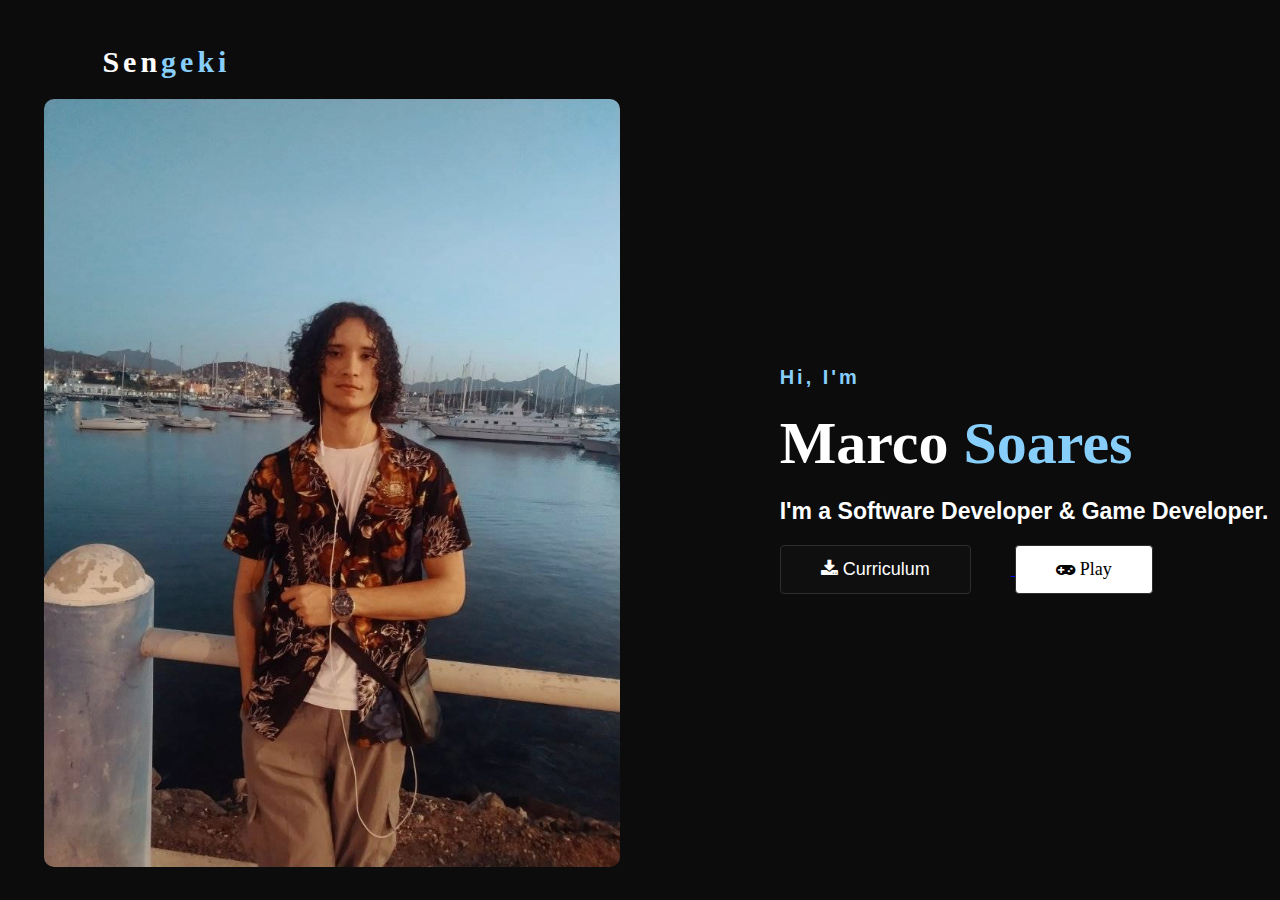
<file: index.html>
<!DOCTYPE html>
<html>
    <head>
        <meta charset="UTF-8">
        <meta name="viewport" content="width=device-width, initial-scale=1.0">
        <meta name="author" content="Marco Soares">
        <link href="style.css" rel="stylesheet"/>
        <link rel="stylesheet" href="https://cdnjs.cloudflare.com/ajax/libs/font-awesome/4.7.0/css/font-awesome.min.css">
        <title>Marco Soares</title>
        <script src="app.js"></script>
    </head>
    <body>
        <!-- Home Section -->
        <div id="hero">
            <nav>
                <h2 class="logo">Sen<span>geki</span></h2>
            </nav>
            <div class="container">
                <div class="main">
                    <img src="Img/profile.jpg" width="640">
                </div>
                <div class="profile">
                    <h4>Hi, I'm</h4>
                    <h1>Marco <span>Soares</span></h1>
                    <h3>I'm a Software Developer & Game Developer.</h3>
                    <a href="CV/PortfolioENG.pdf" download>
                        <button id="btn-cv">
                            <i class="fa fa-download"></i> Curriculum
                        </button>
                    </a>
                    <button id=btn onclick="link()">
                        <i class="fa fa-gamepad"></i>  Play
                    </button>
                </div>
            </div>
        </div>
    </body>
    <footer></footer>
</html>
</file>
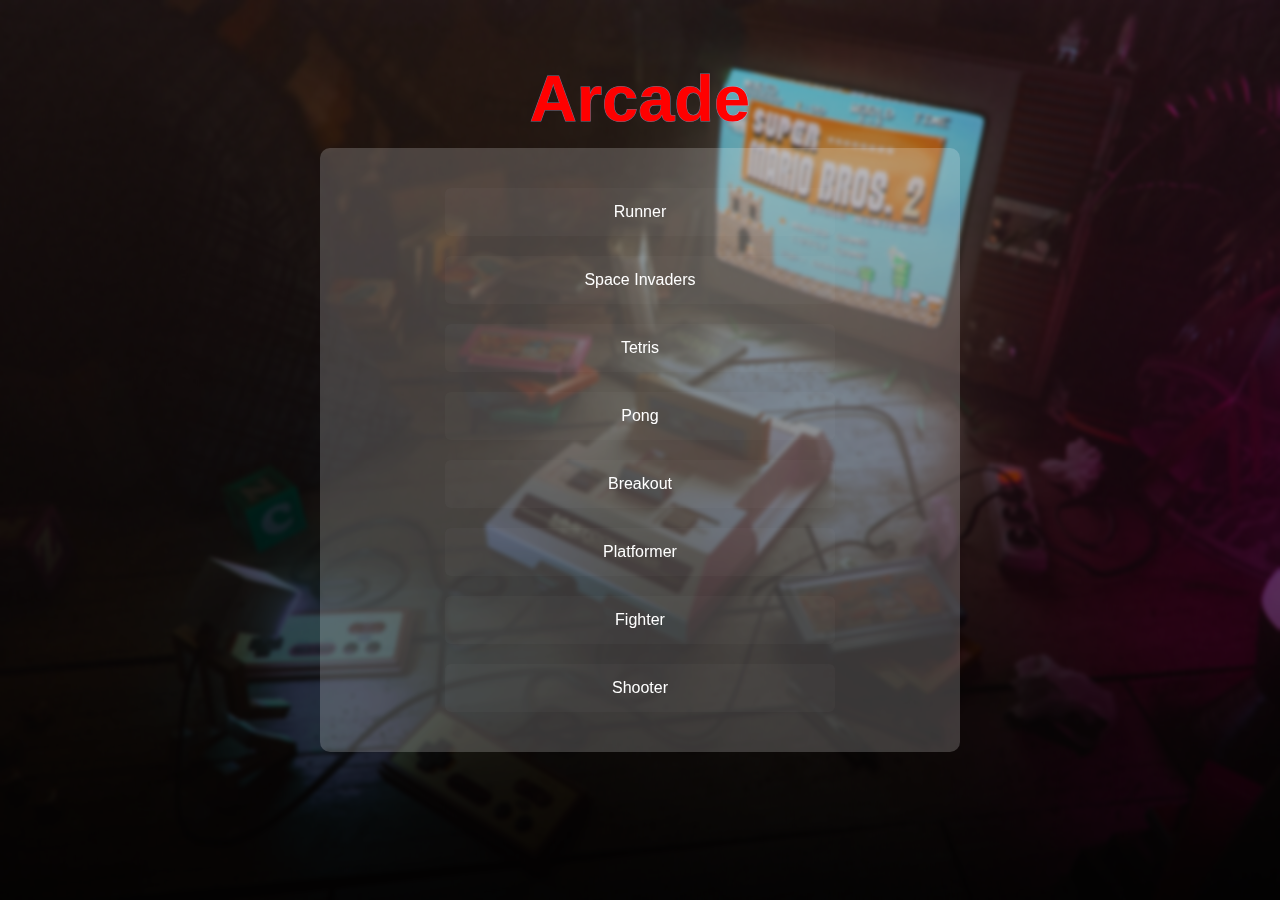
<file: Projects/index.html>
<!DOCTYPE html>
<html lang="en">
<head>
    <meta charset="UTF-8">
    <meta name="viewport" content="width=device-width, initial-scale=1.0">
    <link href="style.css" rel="stylesheet">
    <title>Arcade</title>
</head>
<body>
    <div id="hero">
        <div class="header">
            <h1> Arcade </h1>
            <h1> Arcade </h1>
        </div>
        <div class="table">
            <button id="btn1">Runner</button>
            <br>
            <button id="btn2">Space Invaders</button>
            <br>
            <button id="btn3">Tetris</button>
            <br>
            <button id="btn4">Pong</button>
            <br>
            <button id="btn5">Breakout</button>
            <br>
            <button id="btn6">Platformer</button>
            <br>
            <button id="btn7">Fighter</button>
            <br>
            <button id="btn8">Shooter</button>
        </div>
    </div>
    <script src="app.js"></script>
</body>
</html>
</file>
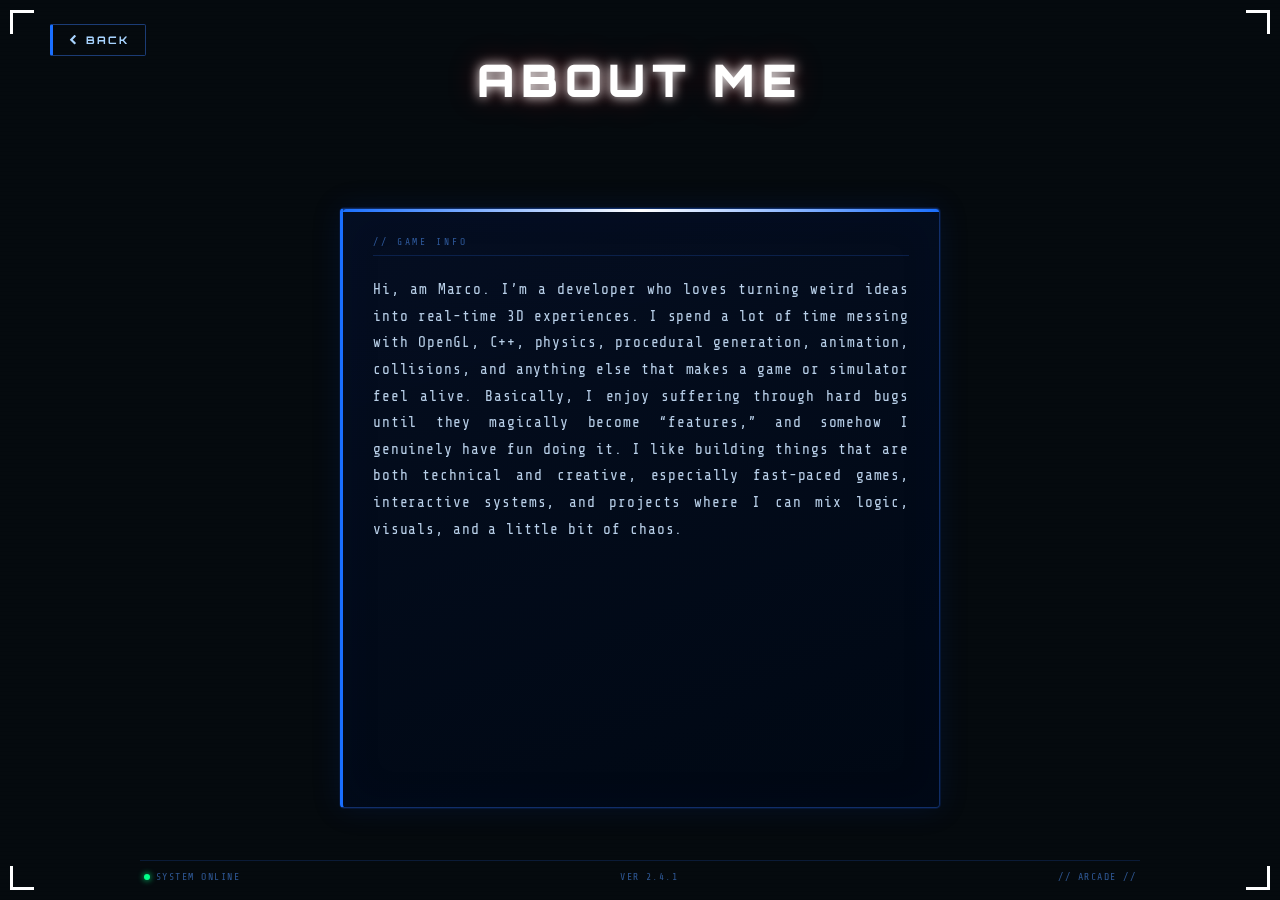
<file: Projects/About/index.html>
<!DOCTYPE html>
<html lang="en">
<head>
    <meta charset="UTF-8">
    <meta name="viewport" content="width=device-width, initial-scale=1.0">
    <meta name="author" content="Marco Soares">
    <title>About</title>
    <link href="https://fonts.googleapis.com/css2?family=Orbitron:wght@400;700;900&family=Share+Tech+Mono&display=swap" rel="stylesheet">
    <link rel="stylesheet" href="https://cdnjs.cloudflare.com/ajax/libs/font-awesome/4.7.0/css/font-awesome.min.css">
    <style>
        *, *::before, *::after {
            margin: 0;
            padding: 0;
            box-sizing: border-box;
        }

        :root {
            --red-glow: white;
            --red-dim: white;
            --blue-primary: #1a6fff;
            --blue-light: #4d9fff;
            --blue-glow: white;
            --dark-bg: #050a0e;
            --circuit-color: rgba(0, 80, 120, 0.18);
            --text-main: #a8d4ff;
            --text-muted: rgba(80, 150, 255, 0.55);
        }

        body {
            width: 100%;
            min-height: 100vh;
            background-color: var(--dark-bg);
            display: flex;
            flex-direction: column;
            align-items: center;
            justify-content: center;
            overflow-x: hidden;
            overflow-y: auto;
            font-family: 'Share Tech Mono', monospace;
            position: relative;
        }

        /* ── Circuit background ── */
        .circuit-bg {
            position: fixed;
            inset: 0;
            width: 100%;
            height: 100%;
            z-index: 0;
            opacity: 0.6;
        }

        /* .vignette {
            position: fixed;
            inset: 0;
            background: radial-gradient(ellipse at center, transparent 40%, rgba(80,0,0,0.55) 100%);
            z-index: 1;
            pointer-events: none;
        } */

        .scanlines {
            position: fixed;
            inset: 0;
            background: repeating-linear-gradient(
                to bottom,
                transparent,
                transparent 3px,
                rgba(0,0,0,0.07) 3px,
                rgba(0,0,0,0.07) 4px
            );
            z-index: 2;
            pointer-events: none;
        }

        /* ── Red border frame ── */
        /* .border-frame {
            position: fixed;
            inset: 6px;
            border: 2px solid var(--red-dim);
            box-shadow: 0 0 12px var(--red-dim), inset 0 0 12px rgba(139,0,0,0.15);
            z-index: 3;
            pointer-events: none;
            border-radius: 4px;
        }
        .border-frame::before {
            content: '';
            position: absolute;
            inset: 3px;
            border: 1px solid rgba(139,0,0,0.3);
            border-radius: 2px;
        } */

        .corner {
            position: fixed;
            width: 24px;
            height: 24px;
            z-index: 4;
            pointer-events: none;
        }
        .corner-tl { top: 10px; left: 10px; border-top: 3px solid var(--red-glow); border-left: 3px solid var(--red-glow); }
        .corner-tr { top: 10px; right: 10px; border-top: 3px solid var(--red-glow); border-right: 3px solid var(--red-glow); }
        .corner-bl { bottom: 10px; left: 10px; border-bottom: 3px solid var(--red-glow); border-left: 3px solid var(--red-glow); }
        .corner-br { bottom: 10px; right: 10px; border-bottom: 3px solid var(--red-glow); border-right: 3px solid var(--red-glow); }

        /* ── Back button ── */
        .back-btn {
            position: fixed;
            top: 24px;
            left: 50px;
            z-index: 20;
            background: transparent;
            border: 1px solid rgba(50,110,220,0.5);
            border-left: 3px solid var(--blue-primary);
            color: var(--text-main);
            font-family: 'Orbitron', sans-serif;
            font-size: 0.65rem;
            font-weight: 700;
            letter-spacing: 0.2em;
            padding: 8px 16px;
            cursor: pointer;
            text-decoration: none;
            display: flex;
            align-items: center;
            gap: 8px;
            transition: all 0.2s;
            border-radius: 2px;
        }
        .back-btn:hover {
            color: #fff;
            border-color: var(--blue-glow);
            text-shadow: 0 0 8px var(--blue-glow);
            box-shadow: 0 0 12px rgba(0,120,255,0.4);
        }

        /* ── Page title bar ── */
        .page-title {
            position: relative;
            z-index: 10;
            text-align: center;
            animation: fadeInDown 0.9s ease both;
        }
        .page-title h1 {
            font-family: 'Orbitron', sans-serif;
            font-size: clamp(1.6rem, 6vw, 2.8rem);
            font-weight: 900;
            letter-spacing: 0.15em;
            color: var(--red-glow);
            text-shadow: 0 0 12px var(--red-glow), 0 0 30px rgba(255,0,0,0.35);
            animation: titleFlicker 8s step-start infinite;
        }
        .page-title .sub {
            font-size: 0.7rem;
            letter-spacing: 0.3em;
            color: var(--text-muted);
            margin-top: 4px;
        }

        @keyframes titleFlicker {
            0%, 92%, 96%, 100% { opacity: 1; }
            94%, 98%           { opacity: 0.75; }
        }

        /* ── Main content card ── */
        #hero {
            position: relative;
            z-index: 10;
            width: min(1400px, 92vw);
            padding-top: 100px;
            padding-bottom: 40px;
            animation: fadeInLeft 1s ease both;
        }

        .container {
            position: relative;
            display: flex;
            flex-wrap: wrap;
            flex-direction: row;
            gap: 28px;
            align-items: stretch;
            justify-content: center;
        }

        /* ── Screenshot panel ── */
        .main {
            display: flex;
            width: 600px;
            height: 600px;
            align-items: stretch;
            justify-content: center;
        }

        .img-frame {
            position: relative;
            display: flex;
            flex-direction: column;
            justify-content: center;
            border: 1px solid rgba(50,110,220,0.45);
            border-top: 3px solid var(--blue-primary);
            border-radius: 4px;
            overflow: hidden;
            background: rgba(5,15,40,0.7);
            box-shadow:
                0 0 0 1px rgba(10,40,100,0.4),
                0 0 30px rgba(0,60,180,0.2);
            transition: box-shadow 0.3s;
        }
        .img-frame:hover {
            box-shadow:
                0 0 0 1px rgba(10,60,160,0.6),
                0 0 50px rgba(0,100,255,0.35),
                0 0 80px rgba(0,60,200,0.15);
            animation: imgPulse 1.5s ease-in-out infinite;
        }

        @keyframes imgPulse {
            0%, 100% { box-shadow: 0 0 30px rgba(0,100,255,0.35), 0 0 60px rgba(0,60,200,0.15); }
            50%       { box-shadow: 0 0 50px rgba(0,150,255,0.5), 0 0 90px rgba(0,80,230,0.25); }
        }

        /* Top bar of the image frame */
        .img-frame::before {
            content: 'PREVIEW // RUNNER.EXE';
            display: block;
            padding: 7px 14px;
            background: rgba(10,30,80,0.8);
            font-size: 0.6rem;
            letter-spacing: 0.22em;
            color: var(--text-muted);
            border-bottom: 1px solid rgba(30,80,180,0.3);
        }

        .img-frame img {
            width: 100%;
            display: block;
            filter: saturate(0.9) contrast(1.05);
            transition: filter 0.3s;
        }
        .img-frame:hover img {
            filter: saturate(1.1) contrast(1.1) brightness(1.05);
        }

        /* Placeholder when no image */
        .img-placeholder {
            width: 100%;
            aspect-ratio: 16/9;
            display: flex;
            flex-direction: column;
            align-items: center;
            justify-content: center;
            gap: 12px;
            background: repeating-linear-gradient(
                45deg,
                rgba(0,20,60,0.5),
                rgba(0,20,60,0.5) 10px,
                rgba(0,10,35,0.5) 10px,
                rgba(0,10,35,0.5) 20px
            );
            color: var(--text-muted);
            font-size: 0.7rem;
            letter-spacing: 0.2em;
        }
        .img-placeholder i {
            font-size: 2.5rem;
            color: rgba(50,120,220,0.4);
        }

        /* ── Info panel ── */
        .profile {
            display: flex;
            width: 600px;
            height: 600px;
            background: linear-gradient(160deg, rgba(5,15,35,0.92), rgba(0,8,20,0.96));
            border: 1px solid rgba(30,80,180,0.5);
            border-left: 3px solid var(--blue-primary);
            border-radius: 4px;
            padding: 28px 30px 32px;
            display: flex;
            flex-direction: column;
            gap: 20px;
            box-shadow:
                0 0 0 1px rgba(10,40,100,0.4),
                0 0 30px rgba(0,60,180,0.15),
                inset 0 0 40px rgba(0,30,80,0.1);
            position: relative;
            animation: fadeInLeft 1s 0.2s ease both;
        }

        .profile::before {
            content: '';
            position: absolute;
            top: 0; left: 0; right: 0;
            height: 3px;
            background: linear-gradient(90deg, var(--blue-primary), var(--blue-glow), var(--blue-primary));
            border-radius: 4px 4px 0 0;
        }

        /* Section label */
        .section-label {
            font-size: 0.6rem;
            letter-spacing: 0.3em;
            color: var(--text-muted);
            border-bottom: 1px solid rgba(30,80,180,0.3);
            padding-bottom: 8px;
            text-transform: uppercase;
        }

        /* Description text */
        .profile h4 {
            font-family: 'Share Tech Mono', monospace;
            font-size: clamp(0.78rem, 2vw, 0.9rem);
            line-height: 1.85;
            letter-spacing: 0.06em;
            color: #b8cfe8;
            font-weight: 400;
            text-align: justify;
        }

        /* Highlighted spans */
        .network  { color: #4db8ff; font-family: 'Orbitron', sans-serif; font-size: 0.8em; font-weight: 700; }
        .framework  { color: #4dff90; font-family: 'Orbitron', sans-serif; font-size: 0.8em; font-weight: 700; }
        .highlight    { color: #ff4d4d; font-family: 'Orbitron', sans-serif; font-size: 0.8em; font-weight: 700; }

        /* Tags row */
        .tag-row {
            display: flex;
            flex-wrap: wrap;
            gap: 8px;
        }
        .tag {
            font-size: 0.6rem;
            letter-spacing: 0.18em;
            padding: 4px 10px;
            border: 1px solid rgba(50,110,220,0.4);
            border-radius: 2px;
            color: var(--text-muted);
            background: rgba(10,30,80,0.4);
            text-transform: uppercase;
        }
        .tag.red   { border-color: rgba(200,50,50,0.4); color: rgba(255,100,100,0.6); background: rgba(60,10,10,0.4); }
        .tag.green { border-color: rgba(50,200,80,0.4); color: rgba(80,220,100,0.6); background: rgba(10,50,15,0.4); }

        /* GitHub link */
        .github-link {
            display: inline-flex;
            align-items: center;
            gap: 10px;
            color: var(--text-main);
            text-decoration: none;
            font-family: 'Orbitron', sans-serif;
            font-size: 0.7rem;
            font-weight: 700;
            letter-spacing: 0.2em;
            padding: 10px 18px;
            border: 1px solid rgba(50,110,220,0.5);
            border-left: 3px solid var(--blue-primary);
            border-radius: 3px;
            background: rgba(10,30,80,0.4);
            transition: all 0.2s;
            align-self: flex-start;
        }
        .github-link i { font-size: 1.1rem; }
        .github-link:hover {
            color: #fff;
            border-color: var(--blue-glow);
            text-shadow: 0 0 8px var(--blue-glow);
            box-shadow: 0 0 15px rgba(0,120,255,0.4), 0 0 40px rgba(0,80,200,0.2);
            background: rgba(20,60,160,0.5);
        }

        /* ── Status bar ── */
        .status-bar {
            position: fixed;
            z-index: 4;
            width: min(1000px, 92vw);
            display: flex;
            justify-content: space-between;
            align-items: center;
            padding: 10px 4px 0;
            border-top: 1px solid rgba(30,80,180,0.25);
            color: var(--text-muted);
            font-size: 0.62rem;
            letter-spacing: 0.15em;
            margin-top: 4px;
            bottom: 2%;
        }
        .status-dot {
            display: inline-block;
            width: 6px; height: 6px;
            background: #00ff88;
            border-radius: 50%;
            margin-right: 6px;
            box-shadow: 0 0 6px #00ff88;
            animation: blink 2s step-start infinite;
        }
        @keyframes blink {
            0%, 100% { opacity: 1; }
            50%       { opacity: 0.2; }
        }

        /* ── Animations ── */
        @keyframes fadeInLeft {
            from { opacity: 0; transform: translateX(-40px); }
            to   { opacity: 1; transform: translateX(0); }
        }
        @keyframes fadeInDown {
            from { opacity: 0; transform: translateY(-30px); }
            to   { opacity: 1; transform: translateY(0); }
        }

        /* ── Responsive ── */
        @media (max-width: 900px) {
            .back-btn { top: 14px; left: 14px; font-size: 0.55rem; padding: 6px 10px; }
            .page-title { padding-top: 40px; } 
            #hero { padding-top: 40px; }
            .profile { padding: 20px 18px 24px; max-width: 400px; margin-bottom: 40px; }
            .main { max-width: 400px; }
            .border-frame { inset: 3px; }
            .corner { width: 16px; height: 16px; }
            .corner-tl { top:6px; left:6px; }
            .corner-tr { top:6px; right:6px; }
            .corner-bl { bottom:6px; left:6px; }
            .corner-br { bottom:6px; right:6px; }
        }

    </style>
</head>
<body>

    <!-- Circuit background -->
    <svg class="circuit-bg" xmlns="http://www.w3.org/2000/svg" viewBox="0 0 1440 900" preserveAspectRatio="xMidYMid slice">
        <defs>
            <pattern id="circuit" width="120" height="120" patternUnits="userSpaceOnUse">
                <line x1="0" y1="30" x2="40" y2="30" stroke="var(--circuit-color)" stroke-width="1.5"/>
                <line x1="80" y1="30" x2="120" y2="30" stroke="var(--circuit-color)" stroke-width="1.5"/>
                <line x1="0" y1="90" x2="30" y2="90" stroke="var(--circuit-color)" stroke-width="1.5"/>
                <line x1="90" y1="90" x2="120" y2="90" stroke="var(--circuit-color)" stroke-width="1.5"/>
                <line x1="60" y1="0" x2="60" y2="20" stroke="var(--circuit-color)" stroke-width="1.5"/>
                <line x1="60" y1="60" x2="60" y2="120" stroke="var(--circuit-color)" stroke-width="1.5"/>
                <line x1="30" y1="60" x2="30" y2="120" stroke="var(--circuit-color)" stroke-width="1.5"/>
                <circle cx="60" cy="30" r="3" fill="none" stroke="var(--circuit-color)" stroke-width="1.5"/>
                <circle cx="30" cy="90" r="3" fill="none" stroke="var(--circuit-color)" stroke-width="1.5"/>
                <circle cx="90" cy="60" r="4" fill="none" stroke="rgba(0,80,120,0.25)" stroke-width="1.5"/>
                <polyline points="40,30 60,30 60,60" fill="none" stroke="var(--circuit-color)" stroke-width="1.5"/>
                <polyline points="30,60 30,90 90,90" fill="none" stroke="var(--circuit-color)" stroke-width="1.5"/>
                <polyline points="90,60 90,90" fill="none" stroke="var(--circuit-color)" stroke-width="1.5"/>
                <rect x="20" y="25" width="10" height="10" rx="1" fill="none" stroke="rgba(0,60,100,0.2)" stroke-width="1"/>
                <rect x="85" y="55" width="10" height="10" rx="1" fill="none" stroke="rgba(0,60,100,0.2)" stroke-width="1"/>
            </pattern>
            <radialGradient id="redVignette" cx="50%" cy="50%" r="70%">
                <stop offset="30%" stop-color="#050a0e"/>
                <stop offset="100%" stop-color="#1a0000"/>
            </radialGradient>
        </defs>
        <!-- <rect width="1440" height="900" fill="url(#redVignette)"/>
        <rect width="1440" height="900" fill="url(#circuit)"/> -->
    </svg>

    <div class="vignette"></div>
    <div class="scanlines"></div>
    <div class="border-frame"></div>
    <div class="corner corner-tl"></div>
    <div class="corner corner-tr"></div>
    <div class="corner corner-bl"></div>
    <div class="corner corner-br"></div>

    <!-- Back button -->
    <a href="../index.html" class="back-btn">
        <i class="fa fa-chevron-left"></i> BACK
    </a>

    <!-- Page title -->
    <div class="page-title">
        <h1>ABOUT ME</h1>
    </div>

    <!-- Main content -->
    <div id="hero">
        <div class="container">
            <!-- Info panel -->
            <div class="profile">
                <div class="section-label">// GAME INFO</div>

                <h4>Hi, am Marco. I’m a developer who loves turning weird ideas into real-time 3D experiences. I spend a lot of time messing with OpenGL, C++, physics, procedural generation, animation, collisions, and anything else that makes a game or simulator feel alive. Basically, I enjoy suffering through hard bugs until they magically become “features,” and somehow I genuinely have fun doing it. I like building things that are both technical and creative, especially fast-paced games, interactive systems, and projects where I can mix logic, visuals, and a little bit of chaos.
                </h4>
            </div>

        </div>
    </div>

    <!-- Status bar -->
    <div class="status-bar">
        <span><span class="status-dot"></span>SYSTEM ONLINE</span>
        <span>VER 2.4.1</span>
        <span>// ARCADE //</span>
    </div>
    <script></script>
</body>
</html>
</file>
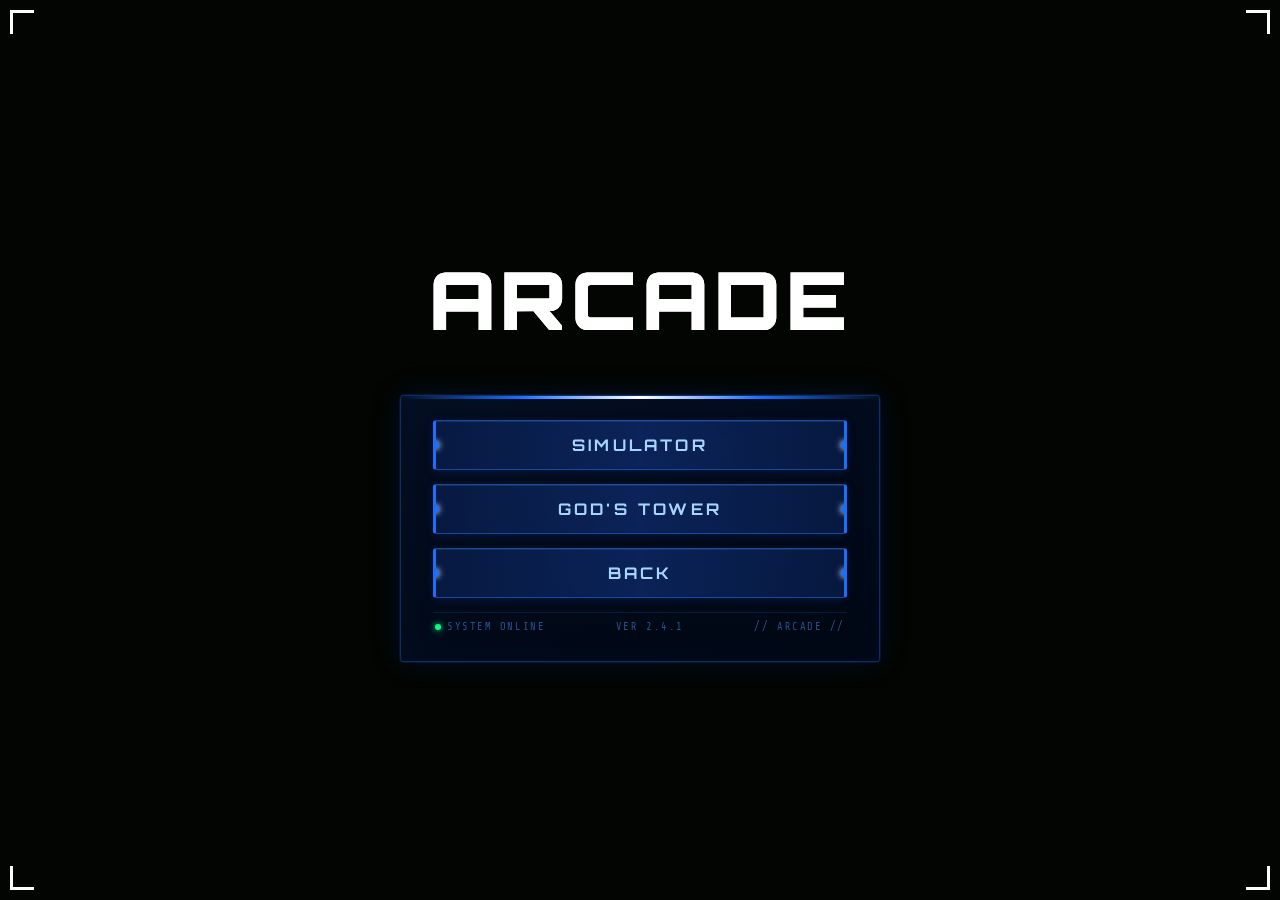
<file: Projects/Upcoming/index.html>
<!DOCTYPE html>
<html lang="en">
<head>
    <meta charset="UTF-8">
    <meta name="viewport" content="width=device-width, initial-scale=1.0">
    <title>Arcade</title>
    <link href="https://fonts.googleapis.com/css2?family=Orbitron:wght@400;700;900&family=Share+Tech+Mono&display=swap" rel="stylesheet">
    <style>
        *, *::before, *::after {
            margin: 0;
            padding: 0;
            box-sizing: border-box;
        }

        :root {
            --red-glow: white;
            --red-dim: white;
            --blue-primary: #1a6fff;
            --blue-light: #4d9fff;
            --blue-glow: white;
            --dark-bg: #020501;
            --panel-bg: rgba(10, 20, 40, 0.993);
            --circuit-color: rgba(0, 80, 120, 0.18);
        }

        body {
            width: 100%;
            min-height: 100vh;
            background-color: var(--dark-bg);
            display: flex;
            align-items: center;
            justify-content: center;
            overflow: hidden;
            font-family: 'Share Tech Mono', monospace;
            position: relative;
        }

        /* Circuit board SVG background */
        .circuit-bg {
            position: fixed;
            inset: 0;
            width: 100%;
            height: 100%;
            z-index: 0;
            opacity: 0.6;
        }

        /* Red overlay vignette */
        /* .vignette {
            position: fixed;
            inset: 0;
            background: radial-gradient(ellipse at center, transparent 40%, rgba(12, 0, 80, 0.55) 100%);
            z-index: 1;
            pointer-events: none;
        } */

        /* Scanlines */
        .scanlines {
            position: fixed;
            inset: 0;
            background: repeating-linear-gradient(
                to bottom,
                transparent,
                transparent 3px,
                rgba(0, 0, 0, 0.08) 3px,
                rgba(0, 0, 0, 0.08) 4px
            );
            z-index: 2;
            pointer-events: none;
        }

        /* Red border frame */
        /* .border-frame {
            position: fixed;
            inset: 6px;
            border: 2px solid var(--red-dim);
            box-shadow: 0 0 12px var(--red-dim), inset 0 0 12px rgba(4, 102, 231, 0.945);
            z-index: 3;
            pointer-events: none;
            border-radius: 4px;
        }
        .border-frame::before {
            content: '';
            position: absolute;
            inset: 3px;
            border: 1px solid rgba(4, 102, 231, 0.945);
            border-radius: 2px;
        } */

        /* Corner decorations */
        .corner {
            position: fixed;
            width: 24px;
            height: 24px;
            z-index: 4;
            pointer-events: none;
        }
        .corner-tl { top: 10px; left: 10px; border-top: 3px solid var(--red-glow); border-left: 3px solid var(--red-glow); }
        .corner-tr { top: 10px; right: 10px; border-top: 3px solid var(--red-glow); border-right: 3px solid var(--red-glow); }
        .corner-bl { bottom: 10px; left: 10px; border-bottom: 3px solid var(--red-glow); border-left: 3px solid var(--red-glow); }
        .corner-br { bottom: 10px; right: 10px; border-bottom: 3px solid var(--red-glow); border-right: 3px solid var(--red-glow); }

        /* Main container */
        #hero {
            position: relative;
            z-index: 10;
            display: flex;
            flex-direction: column;
            align-items: center;
            width: min(480px, 90vw);
            animation: fadeInDown 1s ease both;
        }

        @keyframes fadeInDown {
            from { opacity: 0; transform: translateY(-40px); }
            to   { opacity: 1; transform: translateY(0); }
        }

        /* Title */
        .header {
            position: relative;
            text-align: center;
            margin-bottom: 36px;
            padding: 10px 0;
        }

        .header h1 {
            font-family: 'Orbitron', sans-serif;
            font-size: clamp(2.8rem, 10vw, 5rem);
            font-weight: 900;
            letter-spacing: 0.06em;
            line-height: 1;
            position: absolute;
            top: 50%;
            left: 50%;
            color: white;
            transform: translate(-50%, -50%);
            white-space: nowrap;
        }

        /* Spacer so header has height */
        .header-spacer {
            visibility: hidden;
            font-family: 'Orbitron', sans-serif;
            font-size: clamp(2.8rem, 10vw, 5rem);
            font-weight: 900;
            white-space: nowrap;
        }

        /* Menu panel */
        .menu-panel {
            width: 100%;
            background: linear-gradient(160deg, rgba(5,15,35,0.92), rgba(0,8,20,0.96));
            border: 1px solid rgba(30, 80, 180, 0.5);
            box-shadow:
                0 0 0 1px rgba(10, 40, 100, 0.4),
                0 0 30px rgba(0, 60, 180, 0.2),
                inset 0 0 40px rgba(0, 30, 80, 0.15);
            border-radius: 4px;
            padding: 24px 32px 28px;
            display: flex;
            flex-direction: column;
            gap: 14px;
            position: relative;
            animation: fadeInDown 1.2s 0.3s ease both;
        }

        /* Panel top bar */
        .menu-panel::before {
            content: '';
            position: absolute;
            top: 0; left: 0; right: 0;
            height: 3px;
            background: linear-gradient(90deg, transparent, var(--blue-primary), var(--blue-glow), var(--blue-primary), transparent);
            border-radius: 4px 4px 0 0;
        }

        /* Selector bar on button */
        .menu-btn {
            position: relative;
            width: 100%;
            background: linear-gradient(90deg,
                rgba(10, 35, 90, 0.6) 0%,
                rgba(20, 60, 150, 0.5) 50%,
                rgba(10, 35, 90, 0.6) 100%
            );
            border: 1px solid rgba(50, 110, 220, 0.55);
            border-left: 3px solid var(--blue-primary);
            border-right: 3px solid var(--blue-primary);
            color: #a8d4ff;
            font-family: 'Orbitron', sans-serif;
            font-size: clamp(0.8rem, 3vw, 1rem);
            font-weight: 700;
            letter-spacing: 0.2em;
            text-transform: uppercase;
            padding: 14px 24px;
            cursor: pointer;
            text-align: center;
            border-radius: 3px;
            transition: all 0.2s ease;
            overflow: hidden;
            outline: none;

            /* metallic sheen */
            box-shadow:
                inset 0 1px 0 rgba(100,180,255,0.15),
                inset 0 -1px 0 rgba(0,30,100,0.4),
                0 2px 8px rgba(0, 50, 150, 0.3);
        }

        /* Left/right connector nubs */
        .menu-btn::before,
        .menu-btn::after {
            content: '';
            position: absolute;
            top: 50%;
            transform: translateY(-50%);
            width: 8px;
            height: 8px;
            background: var(--blue-primary);
            border-radius: 50%;
            box-shadow: 0 0 6px var(--blue-glow);
            transition: background 0.2s, box-shadow 0.2s;
        }
        .menu-btn::before { left: -5px; }
        .menu-btn::after  { right: -5px; }

        /* Hover state */
        .menu-btn:hover,
        .menu-btn:focus-visible {
            background: linear-gradient(90deg,
                rgba(20, 70, 180, 0.8) 0%,
                rgba(30, 100, 220, 0.75) 50%,
                rgba(20, 70, 180, 0.8) 100%
            );
            border-color: var(--blue-glow);
            color: #ffffff;
            text-shadow: 0 0 10px var(--blue-glow), 0 0 20px var(--blue-glow);
            box-shadow:
                inset 0 1px 0 rgba(150,220,255,0.25),
                0 0 15px rgba(0, 120, 255, 0.5),
                0 0 40px rgba(0, 80, 200, 0.3),
                0 0 2px var(--blue-glow);
            animation: btnPulse 0.8s ease-in-out infinite;
        }

        .menu-btn:hover::before,
        .menu-btn:hover::after,
        .menu-btn:focus-visible::before,
        .menu-btn:focus-visible::after {
            background: var(--blue-glow);
            box-shadow: 0 0 10px var(--blue-glow), 0 0 20px var(--blue-glow);
        }

        .menu-btn:active {
            transform: scale(0.98);
            filter: brightness(1.3);
        }

        @keyframes btnPulse {
            0%, 100% {
                box-shadow:
                    inset 0 1px 0 rgba(150,220,255,0.25),
                    0 0 15px rgba(0,120,255,0.5),
                    0 0 40px rgba(0,80,200,0.3);
            }
            50% {
                box-shadow:
                    inset 0 1px 0 rgba(150,220,255,0.25),
                    0 0 25px rgba(0,150,255,0.7),
                    0 0 60px rgba(0,100,230,0.5);
            }
        }

        /* Scanline sweep on hover */
        .menu-btn .btn-inner {
            position: relative;
            z-index: 1;
        }
        .menu-btn .btn-scan {
            position: absolute;
            inset: 0;
            background: linear-gradient(
                to bottom,
                transparent 0%,
                rgba(100,200,255,0.08) 50%,
                transparent 100%
            );
            background-size: 100% 200%;
            background-position: 0 -100%;
            transition: none;
            opacity: 0;
        }
        .menu-btn:hover .btn-scan {
            opacity: 1;
            animation: scanSweep 1.2s linear infinite;
        }
        @keyframes scanSweep {
            0%   { background-position: 0 -100%; }
            100% { background-position: 0 100%; }
        }

        /* Bottom status bar */
        .status-bar {
            width: 100%;
            display: flex;
            justify-content: space-between;
            align-items: center;
            padding: 8px 2px 0;
            border-top: 1px solid rgba(30, 80, 180, 0.25);
            color: rgba(80, 150, 255, 0.5);
            font-size: 0.65rem;
            letter-spacing: 0.15em;
            animation: fadeInDown 1.4s 0.5s ease both;
        }

        .status-dot {
            display: inline-block;
            width: 6px;
            height: 6px;
            background: #00ff88;
            border-radius: 50%;
            margin-right: 6px;
            box-shadow: 0 0 6px #00ff88;
            animation: blink 2s step-start infinite;
        }
        @keyframes blink {
            0%, 100% { opacity: 1; }
            50%       { opacity: 0.2; }
        }

        /* Responsive */
        @media (max-width: 480px) {
            .menu-panel {
                padding: 18px 20px 22px;
                gap: 12px;
            }
            .border-frame { inset: 3px; }
            .corner { width: 16px; height: 16px; }
            .corner-tl { top: 6px; left: 6px; }
            .corner-tr { top: 6px; right: 6px; }
            .corner-bl { bottom: 6px; left: 6px; }
            .corner-br { bottom: 6px; right: 6px; }
        }
    </style>
</head>
<body>

    <!-- Circuit board SVG background -->
    <svg class="circuit-bg" xmlns="http://www.w3.org/2000/svg" viewBox="0 0 1440 900" preserveAspectRatio="xMidYMid slice">
        <defs>
            <pattern id="circuit" width="120" height="120" patternUnits="userSpaceOnUse">
                <!-- Horizontal lines -->
                <line x1="0" y1="30" x2="40" y2="30" stroke="var(--circuit-color)" stroke-width="1.5"/>
                <line x1="80" y1="30" x2="120" y2="30" stroke="var(--circuit-color)" stroke-width="1.5"/>
                <line x1="0" y1="90" x2="30" y2="90" stroke="var(--circuit-color)" stroke-width="1.5"/>
                <line x1="90" y1="90" x2="120" y2="90" stroke="var(--circuit-color)" stroke-width="1.5"/>
                <!-- Vertical lines -->
                <line x1="60" y1="0" x2="60" y2="20" stroke="var(--circuit-color)" stroke-width="1.5"/>
                <line x1="60" y1="60" x2="60" y2="120" stroke="var(--circuit-color)" stroke-width="1.5"/>
                <line x1="30" y1="60" x2="30" y2="120" stroke="var(--circuit-color)" stroke-width="1.5"/>
                <!-- Nodes -->
                <circle cx="60" cy="30" r="3" fill="none" stroke="var(--circuit-color)" stroke-width="1.5"/>
                <circle cx="30" cy="90" r="3" fill="none" stroke="var(--circuit-color)" stroke-width="1.5"/>
                <circle cx="90" cy="60" r="4" fill="none" stroke="rgba(0,80,120,0.25)" stroke-width="1.5"/>
                <!-- L-joints -->
                <polyline points="40,30 60,30 60,60" fill="none" stroke="var(--circuit-color)" stroke-width="1.5"/>
                <polyline points="30,60 30,90 90,90" fill="none" stroke="var(--circuit-color)" stroke-width="1.5"/>
                <polyline points="90,60 90,90" fill="none" stroke="var(--circuit-color)" stroke-width="1.5"/>
                <!-- Small IC pads -->
                <rect x="20" y="25" width="10" height="10" rx="1" fill="none" stroke="rgba(0,60,100,0.2)" stroke-width="1"/>
                <rect x="85" y="55" width="10" height="10" rx="1" fill="none" stroke="rgba(0,60,100,0.2)" stroke-width="1"/>
            </pattern>
            <radialGradient id="redVignette" cx="50%" cy="50%" r="70%">
                <stop offset="30%" stop-color="#050a0e"/>
                <stop offset="100%" stop-color="#1a0000"/>
            </radialGradient>
        </defs>
        <!-- <rect width="1440" height="900" fill="url(#redVignette)"/>
        <rect width="1440" height="900" fill="url(#circuit)"/> -->
    </svg>

    <!-- Overlay effects -->
    <div class="vignette"></div>
    <div class="scanlines"></div>
    <div class="border-frame"></div>
    <div class="corner corner-tl"></div>
    <div class="corner corner-tr"></div>
    <div class="corner corner-bl"></div>
    <div class="corner corner-br"></div>

    <!-- Main UI -->
    <div id="hero">
        <div class="header">
            <div class="header-spacer" aria-hidden="true">ARCADE</div>
            <h1 aria-hidden="true">ARCADE</h1>
            <h1>ARCADE</h1>
        </div>

        <div class="menu-panel" role="navigation" aria-label="Main menu">
            <button class="menu-btn" id="btn1">
                <div class="btn-scan"></div>
                <span class="btn-inner">Simulator</span>
            </button>
            <button class="menu-btn" id="btn2">
                <div class="btn-scan"></div>
                <span class="btn-inner">God's Tower</span>
            </button>
            <button class="menu-btn" id="btn-back">
                <div class="btn-scan"></div>
                <span class="btn-inner">BACK</span>
            </button>
        <div class="status-bar">
            <span><span class="status-dot"></span>SYSTEM ONLINE</span>
            <span>VER 2.4.1</span>
            <span>// ARCADE //</span>
        </div>
    </div>
    <script>
        document.getElementById('btn1').addEventListener("click", () => {
            window.location.href = "Simulator/index.html";
        })
        
        document.getElementById('btn2').addEventListener("click", () => {
            window.location.href = "GodsTower/index.html";
        })

        document.getElementById('btn-back').addEventListener("click", () => {
            window.location.href = "../index.html";
        })
    </script>
</body>
</html>
</file>
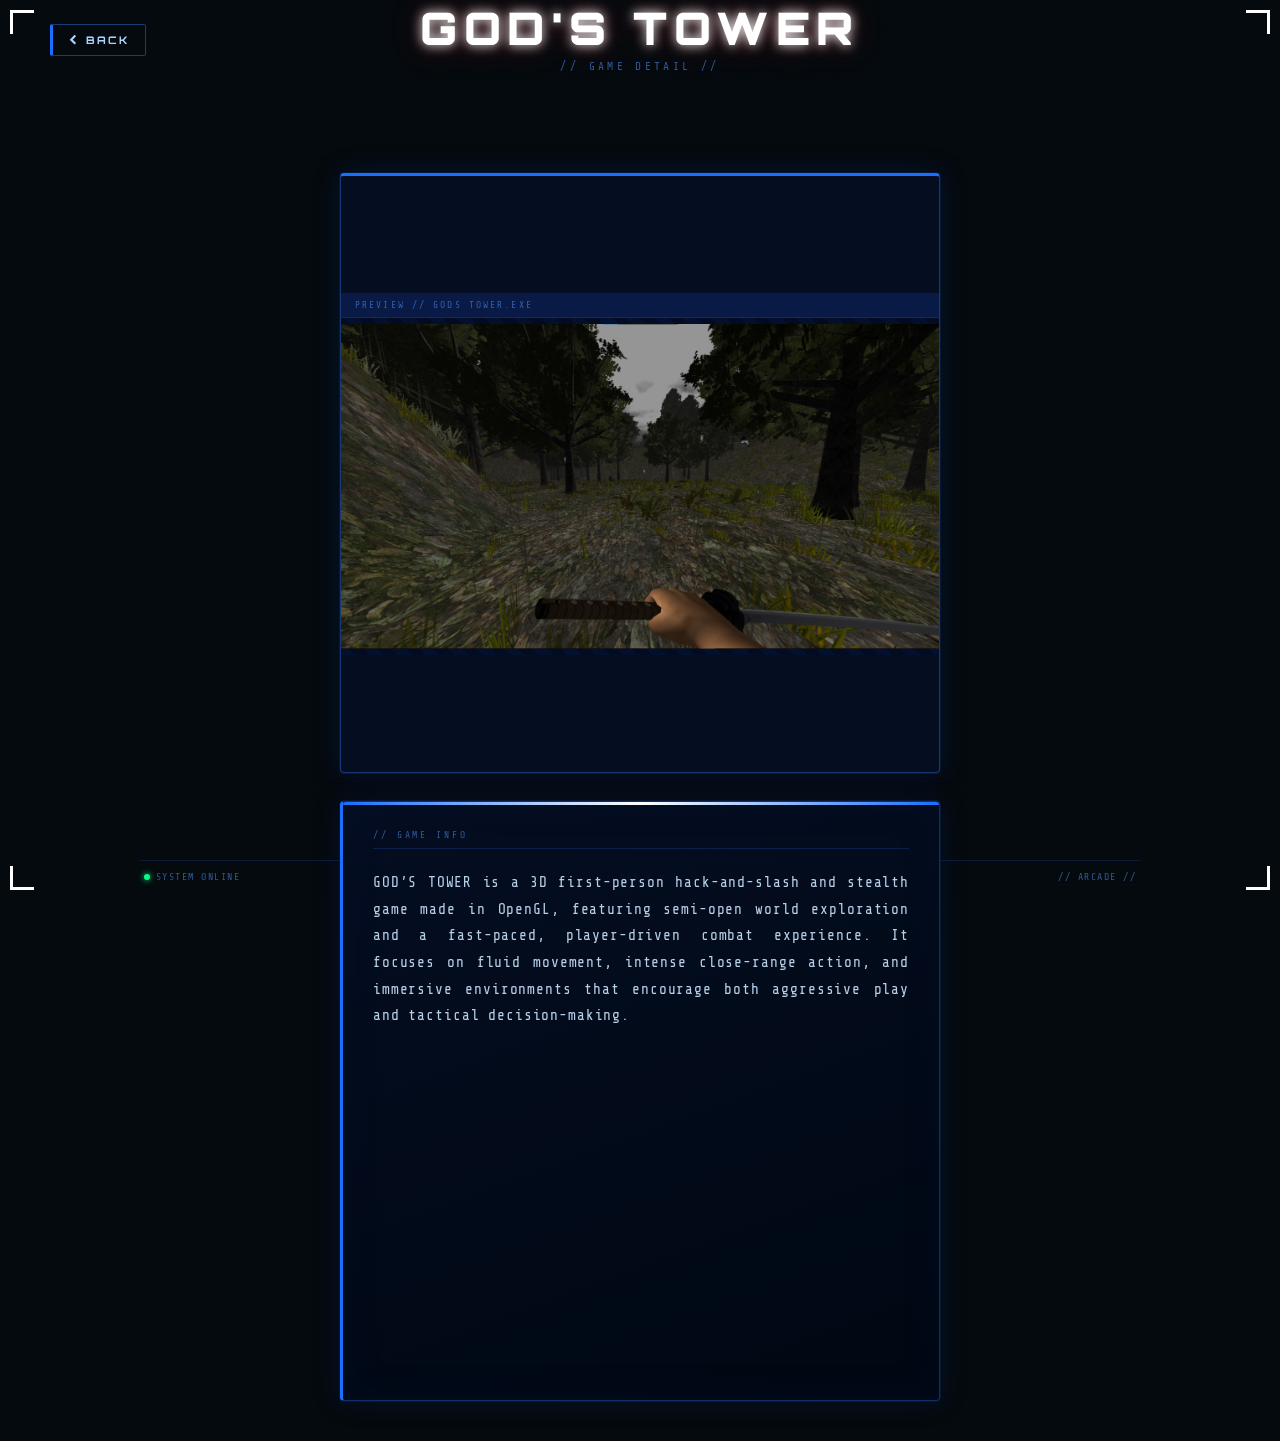
<file: Projects/Upcoming/GodsTower/index.html>
<!DOCTYPE html>
<html lang="en">
<head>
    <meta charset="UTF-8">
    <meta name="viewport" content="width=device-width, initial-scale=1.0">
    <meta name="author" content="Marco Soares">
    <title>God's Tower</title>
    <link href="https://fonts.googleapis.com/css2?family=Orbitron:wght@400;700;900&family=Share+Tech+Mono&display=swap" rel="stylesheet">
    <link rel="stylesheet" href="https://cdnjs.cloudflare.com/ajax/libs/font-awesome/4.7.0/css/font-awesome.min.css">
    <style>
        *, *::before, *::after {
            margin: 0;
            padding: 0;
            box-sizing: border-box;
        }

        :root {
            --red-glow: white;
            --red-dim: white;
            --blue-primary: #1a6fff;
            --blue-light: #4d9fff;
            --blue-glow: white;
            --dark-bg: #050a0e;
            --circuit-color: rgba(0, 80, 120, 0.18);
            --text-main: #a8d4ff;
            --text-muted: rgba(80, 150, 255, 0.55);
        }

        body {
            width: 100%;
            min-height: 100vh;
            background-color: var(--dark-bg);
            display: flex;
            flex-direction: column;
            align-items: center;
            justify-content: center;
            overflow-x: hidden;
            overflow-y: auto;
            font-family: 'Share Tech Mono', monospace;
            position: relative;
        }

        /* ── Circuit background ── */
        .circuit-bg {
            position: fixed;
            inset: 0;
            width: 100%;
            height: 100%;
            z-index: 0;
            opacity: 0.6;
        }

        /* .vignette {
            position: fixed;
            inset: 0;
            background: radial-gradient(ellipse at center, transparent 40%, rgba(80,0,0,0.55) 100%);
            z-index: 1;
            pointer-events: none;
        } */

        .scanlines {
            position: fixed;
            inset: 0;
            background: repeating-linear-gradient(
                to bottom,
                transparent,
                transparent 3px,
                rgba(0,0,0,0.07) 3px,
                rgba(0,0,0,0.07) 4px
            );
            z-index: 2;
            pointer-events: none;
        }

        /* ── Red border frame ── */
        /* .border-frame {
            position: fixed;
            inset: 6px;
            border: 2px solid var(--red-dim);
            box-shadow: 0 0 12px var(--red-dim), inset 0 0 12px rgba(139,0,0,0.15);
            z-index: 3;
            pointer-events: none;
            border-radius: 4px;
        }
        .border-frame::before {
            content: '';
            position: absolute;
            inset: 3px;
            border: 1px solid rgba(139,0,0,0.3);
            border-radius: 2px;
        } */

        .corner {
            position: fixed;
            width: 24px;
            height: 24px;
            z-index: 4;
            pointer-events: none;
        }
        .corner-tl { top: 10px; left: 10px; border-top: 3px solid var(--red-glow); border-left: 3px solid var(--red-glow); }
        .corner-tr { top: 10px; right: 10px; border-top: 3px solid var(--red-glow); border-right: 3px solid var(--red-glow); }
        .corner-bl { bottom: 10px; left: 10px; border-bottom: 3px solid var(--red-glow); border-left: 3px solid var(--red-glow); }
        .corner-br { bottom: 10px; right: 10px; border-bottom: 3px solid var(--red-glow); border-right: 3px solid var(--red-glow); }

        /* ── Back button ── */
        .back-btn {
            position: fixed;
            top: 24px;
            left: 50px;
            z-index: 20;
            background: transparent;
            border: 1px solid rgba(50,110,220,0.5);
            border-left: 3px solid var(--blue-primary);
            color: var(--text-main);
            font-family: 'Orbitron', sans-serif;
            font-size: 0.65rem;
            font-weight: 700;
            letter-spacing: 0.2em;
            padding: 8px 16px;
            cursor: pointer;
            text-decoration: none;
            display: flex;
            align-items: center;
            gap: 8px;
            transition: all 0.2s;
            border-radius: 2px;
        }
        .back-btn:hover {
            color: #fff;
            border-color: var(--blue-glow);
            text-shadow: 0 0 8px var(--blue-glow);
            box-shadow: 0 0 12px rgba(0,120,255,0.4);
        }

        /* ── Page title bar ── */
        .page-title {
            position: relative;
            z-index: 10;
            text-align: center;
            animation: fadeInDown 0.9s ease both;
        }
        .page-title h1 {
            font-family: 'Orbitron', sans-serif;
            font-size: clamp(1.6rem, 6vw, 2.8rem);
            font-weight: 900;
            letter-spacing: 0.15em;
            color: var(--red-glow);
            text-shadow: 0 0 12px var(--red-glow), 0 0 30px rgba(255,0,0,0.35);
            animation: titleFlicker 8s step-start infinite;
        }
        .page-title .sub {
            font-size: 0.7rem;
            letter-spacing: 0.3em;
            color: var(--text-muted);
            margin-top: 4px;
        }

        @keyframes titleFlicker {
            0%, 92%, 96%, 100% { opacity: 1; }
            94%, 98%           { opacity: 0.75; }
        }

        /* ── Main content card ── */
        #hero {
            position: relative;
            z-index: 10;
            width: min(1400px, 92vw);
            padding-top: 100px;
            padding-bottom: 40px;
            animation: fadeInLeft 1s ease both;
        }

        .container {
            position: relative;
            display: flex;
            flex-wrap: wrap;
            flex-direction: row;
            gap: 28px;
            align-items: stretch;
            justify-content: center;
        }

        /* ── Screenshot panel ── */
        .main {
            display: flex;
            width: 600px;
            height: 600px;
            align-items: stretch;
            justify-content: center;
        }

        .img-frame {
            position: relative;
            display: flex;
            flex-direction: column;
            justify-content: center;
            border: 1px solid rgba(50,110,220,0.45);
            border-top: 3px solid var(--blue-primary);
            border-radius: 4px;
            overflow: hidden;
            background: rgba(5,15,40,0.7);
            box-shadow:
                0 0 0 1px rgba(10,40,100,0.4),
                0 0 30px rgba(0,60,180,0.2);
            transition: box-shadow 0.3s;
        }
        .img-frame:hover {
            box-shadow:
                0 0 0 1px rgba(10,60,160,0.6),
                0 0 50px rgba(0,100,255,0.35),
                0 0 80px rgba(0,60,200,0.15);
            animation: imgPulse 1.5s ease-in-out infinite;
        }

        @keyframes imgPulse {
            0%, 100% { box-shadow: 0 0 30px rgba(0,100,255,0.35), 0 0 60px rgba(0,60,200,0.15); }
            50%       { box-shadow: 0 0 50px rgba(0,150,255,0.5), 0 0 90px rgba(0,80,230,0.25); }
        }

        /* Top bar of the image frame */
        .img-frame::before {
            content: 'PREVIEW // GODS TOWER.EXE';
            display: block;
            padding: 7px 14px;
            background: rgba(10,30,80,0.8);
            font-size: 0.6rem;
            letter-spacing: 0.22em;
            color: var(--text-muted);
            border-bottom: 1px solid rgba(30,80,180,0.3);
        }

        .img-frame img {
            width: 100%;
            display: block;
            filter: saturate(0.9) contrast(1.05);
            transition: filter 0.3s;
        }
        .img-frame:hover img {
            filter: saturate(1.1) contrast(1.1) brightness(1.05);
        }

        /* Placeholder when no image */
        .img-placeholder {
            width: 100%;
            aspect-ratio: 16/9;
            display: flex;
            flex-direction: column;
            align-items: center;
            justify-content: center;
            gap: 12px;
            background: repeating-linear-gradient(
                45deg,
                rgba(0,20,60,0.5),
                rgba(0,20,60,0.5) 10px,
                rgba(0,10,35,0.5) 10px,
                rgba(0,10,35,0.5) 20px
            );
            color: var(--text-muted);
            font-size: 0.7rem;
            letter-spacing: 0.2em;
        }
        .img-placeholder i {
            font-size: 2.5rem;
            color: rgba(50,120,220,0.4);
        }

        /* ── Info panel ── */
        .profile {
            display: flex;
            width: 600px;
            height: 600px;
            background: linear-gradient(160deg, rgba(5,15,35,0.92), rgba(0,8,20,0.96));
            border: 1px solid rgba(30,80,180,0.5);
            border-left: 3px solid var(--blue-primary);
            border-radius: 4px;
            padding: 28px 30px 32px;
            display: flex;
            flex-direction: column;
            gap: 20px;
            box-shadow:
                0 0 0 1px rgba(10,40,100,0.4),
                0 0 30px rgba(0,60,180,0.15),
                inset 0 0 40px rgba(0,30,80,0.1);
            position: relative;
            animation: fadeInLeft 1s 0.2s ease both;
        }

        .profile::before {
            content: '';
            position: absolute;
            top: 0; left: 0; right: 0;
            height: 3px;
            background: linear-gradient(90deg, var(--blue-primary), var(--blue-glow), var(--blue-primary));
            border-radius: 4px 4px 0 0;
        }

        /* Section label */
        .section-label {
            font-size: 0.6rem;
            letter-spacing: 0.3em;
            color: var(--text-muted);
            border-bottom: 1px solid rgba(30,80,180,0.3);
            padding-bottom: 8px;
            text-transform: uppercase;
        }

        /* Description text */
        .profile h4 {
            font-family: 'Share Tech Mono', monospace;
            font-size: clamp(0.78rem, 2vw, 0.9rem);
            line-height: 1.85;
            letter-spacing: 0.06em;
            color: #b8cfe8;
            font-weight: 400;
            text-align: justify;
        }

        /* Highlighted spans */
        .network  { color: #4db8ff; font-family: 'Orbitron', sans-serif; font-size: 0.8em; font-weight: 700; }
        .framework  { color: #4dff90; font-family: 'Orbitron', sans-serif; font-size: 0.8em; font-weight: 700; }
        .highlight    { color: #ff4d4d; font-family: 'Orbitron', sans-serif; font-size: 0.8em; font-weight: 700; }

        /* Tags row */
        .tag-row {
            display: flex;
            flex-wrap: wrap;
            gap: 8px;
        }
        .tag {
            font-size: 0.6rem;
            letter-spacing: 0.18em;
            padding: 4px 10px;
            border: 1px solid rgba(50,110,220,0.4);
            border-radius: 2px;
            color: var(--text-muted);
            background: rgba(10,30,80,0.4);
            text-transform: uppercase;
        }
        .tag.red   { border-color: rgba(200,50,50,0.4); color: rgba(255,100,100,0.6); background: rgba(60,10,10,0.4); }
        .tag.green { border-color: rgba(50,200,80,0.4); color: rgba(80,220,100,0.6); background: rgba(10,50,15,0.4); }

        /* GitHub link */
        .github-link {
            display: inline-flex;
            align-items: center;
            gap: 10px;
            color: var(--text-main);
            text-decoration: none;
            font-family: 'Orbitron', sans-serif;
            font-size: 0.7rem;
            font-weight: 700;
            letter-spacing: 0.2em;
            padding: 10px 18px;
            border: 1px solid rgba(50,110,220,0.5);
            border-left: 3px solid var(--blue-primary);
            border-radius: 3px;
            background: rgba(10,30,80,0.4);
            transition: all 0.2s;
            align-self: flex-start;
        }
        .github-link i { font-size: 1.1rem; }
        .github-link:hover {
            color: #fff;
            border-color: var(--blue-glow);
            text-shadow: 0 0 8px var(--blue-glow);
            box-shadow: 0 0 15px rgba(0,120,255,0.4), 0 0 40px rgba(0,80,200,0.2);
            background: rgba(20,60,160,0.5);
        }

        /* ── Status bar ── */
        .status-bar {
            position: fixed;
            z-index: 4;
            width: min(1000px, 92vw);
            display: flex;
            justify-content: space-between;
            align-items: center;
            padding: 10px 4px 0;
            border-top: 1px solid rgba(30,80,180,0.25);
            color: var(--text-muted);
            font-size: 0.62rem;
            letter-spacing: 0.15em;
            margin-top: 4px;
            bottom: 2%;
        }
        .status-dot {
            display: inline-block;
            width: 6px; height: 6px;
            background: #00ff88;
            border-radius: 50%;
            margin-right: 6px;
            box-shadow: 0 0 6px #00ff88;
            animation: blink 2s step-start infinite;
        }
        @keyframes blink {
            0%, 100% { opacity: 1; }
            50%       { opacity: 0.2; }
        }

        /* ── Animations ── */
        @keyframes fadeInLeft {
            from { opacity: 0; transform: translateX(-40px); }
            to   { opacity: 1; transform: translateX(0); }
        }
        @keyframes fadeInDown {
            from { opacity: 0; transform: translateY(-30px); }
            to   { opacity: 1; transform: translateY(0); }
        }

        /* ── Responsive ── */
        @media (max-width: 900px) {
            .back-btn { top: 14px; left: 14px; font-size: 0.55rem; padding: 6px 10px; }
            .page-title { padding-top: 40px; } 
            #hero { padding-top: 40px; }
            .profile { padding: 20px 18px 24px; max-width: 400px; margin-bottom: 40px; }
            .main { max-width: 400px; }
            .border-frame { inset: 3px; }
            .corner { width: 16px; height: 16px; }
            .corner-tl { top:6px; left:6px; }
            .corner-tr { top:6px; right:6px; }
            .corner-bl { bottom:6px; left:6px; }
            .corner-br { bottom:6px; right:6px; }
        }

    </style>
</head>
<body>

    <!-- Circuit background -->
    <svg class="circuit-bg" xmlns="http://www.w3.org/2000/svg" viewBox="0 0 1440 900" preserveAspectRatio="xMidYMid slice">
        <defs>
            <pattern id="circuit" width="120" height="120" patternUnits="userSpaceOnUse">
                <line x1="0" y1="30" x2="40" y2="30" stroke="var(--circuit-color)" stroke-width="1.5"/>
                <line x1="80" y1="30" x2="120" y2="30" stroke="var(--circuit-color)" stroke-width="1.5"/>
                <line x1="0" y1="90" x2="30" y2="90" stroke="var(--circuit-color)" stroke-width="1.5"/>
                <line x1="90" y1="90" x2="120" y2="90" stroke="var(--circuit-color)" stroke-width="1.5"/>
                <line x1="60" y1="0" x2="60" y2="20" stroke="var(--circuit-color)" stroke-width="1.5"/>
                <line x1="60" y1="60" x2="60" y2="120" stroke="var(--circuit-color)" stroke-width="1.5"/>
                <line x1="30" y1="60" x2="30" y2="120" stroke="var(--circuit-color)" stroke-width="1.5"/>
                <circle cx="60" cy="30" r="3" fill="none" stroke="var(--circuit-color)" stroke-width="1.5"/>
                <circle cx="30" cy="90" r="3" fill="none" stroke="var(--circuit-color)" stroke-width="1.5"/>
                <circle cx="90" cy="60" r="4" fill="none" stroke="rgba(0,80,120,0.25)" stroke-width="1.5"/>
                <polyline points="40,30 60,30 60,60" fill="none" stroke="var(--circuit-color)" stroke-width="1.5"/>
                <polyline points="30,60 30,90 90,90" fill="none" stroke="var(--circuit-color)" stroke-width="1.5"/>
                <polyline points="90,60 90,90" fill="none" stroke="var(--circuit-color)" stroke-width="1.5"/>
                <rect x="20" y="25" width="10" height="10" rx="1" fill="none" stroke="rgba(0,60,100,0.2)" stroke-width="1"/>
                <rect x="85" y="55" width="10" height="10" rx="1" fill="none" stroke="rgba(0,60,100,0.2)" stroke-width="1"/>
            </pattern>
            <radialGradient id="redVignette" cx="50%" cy="50%" r="70%">
                <stop offset="30%" stop-color="#050a0e"/>
                <stop offset="100%" stop-color="#1a0000"/>
            </radialGradient>
        </defs>
        <!-- <rect width="1440" height="900" fill="url(#redVignette)"/>
        <rect width="1440" height="900" fill="url(#circuit)"/> -->
    </svg>

    <div class="vignette"></div>
    <div class="scanlines"></div>
    <div class="border-frame"></div>
    <div class="corner corner-tl"></div>
    <div class="corner corner-tr"></div>
    <div class="corner corner-bl"></div>
    <div class="corner corner-br"></div>

    <!-- Back button -->
    <a href="../index.html" class="back-btn">
        <i class="fa fa-chevron-left"></i> BACK
    </a>

    <!-- Page title -->
    <div class="page-title">
        <h1>GOD'S TOWER</h1>
        <div class="sub">// GAME DETAIL //</div>
    </div>

    <!-- Main content -->
    <div id="hero">
        <div class="container">

            <!-- Screenshot -->
            <div class="main">
                <div class="img-frame">
                    <!-- Replace src with your actual image path -->
                    <div class="img-placeholder">
                        <img src="../../Settings/Gods Tower.webp" alt="Simulator game screenshot">
                    </div>
                </div>
            </div>

            <!-- Info panel -->
            <div class="profile">
                <div class="section-label">// GAME INFO</div>

                <h4>GOD’S TOWER is a 3D first-person hack-and-slash and stealth game made in OpenGL, featuring semi-open world exploration and a fast-paced, player-driven combat experience. It focuses on fluid movement, intense close-range action, and immersive environments that encourage both aggressive play and tactical decision-making.
                </h4>
            </div>

        </div>
    </div>

    <!-- Status bar -->
    <div class="status-bar">
        <span><span class="status-dot"></span>SYSTEM ONLINE</span>
        <span>VER 2.4.1</span>
        <span>// ARCADE //</span>
    </div>
    <script>

    </script>
</body>
</html>
</file>
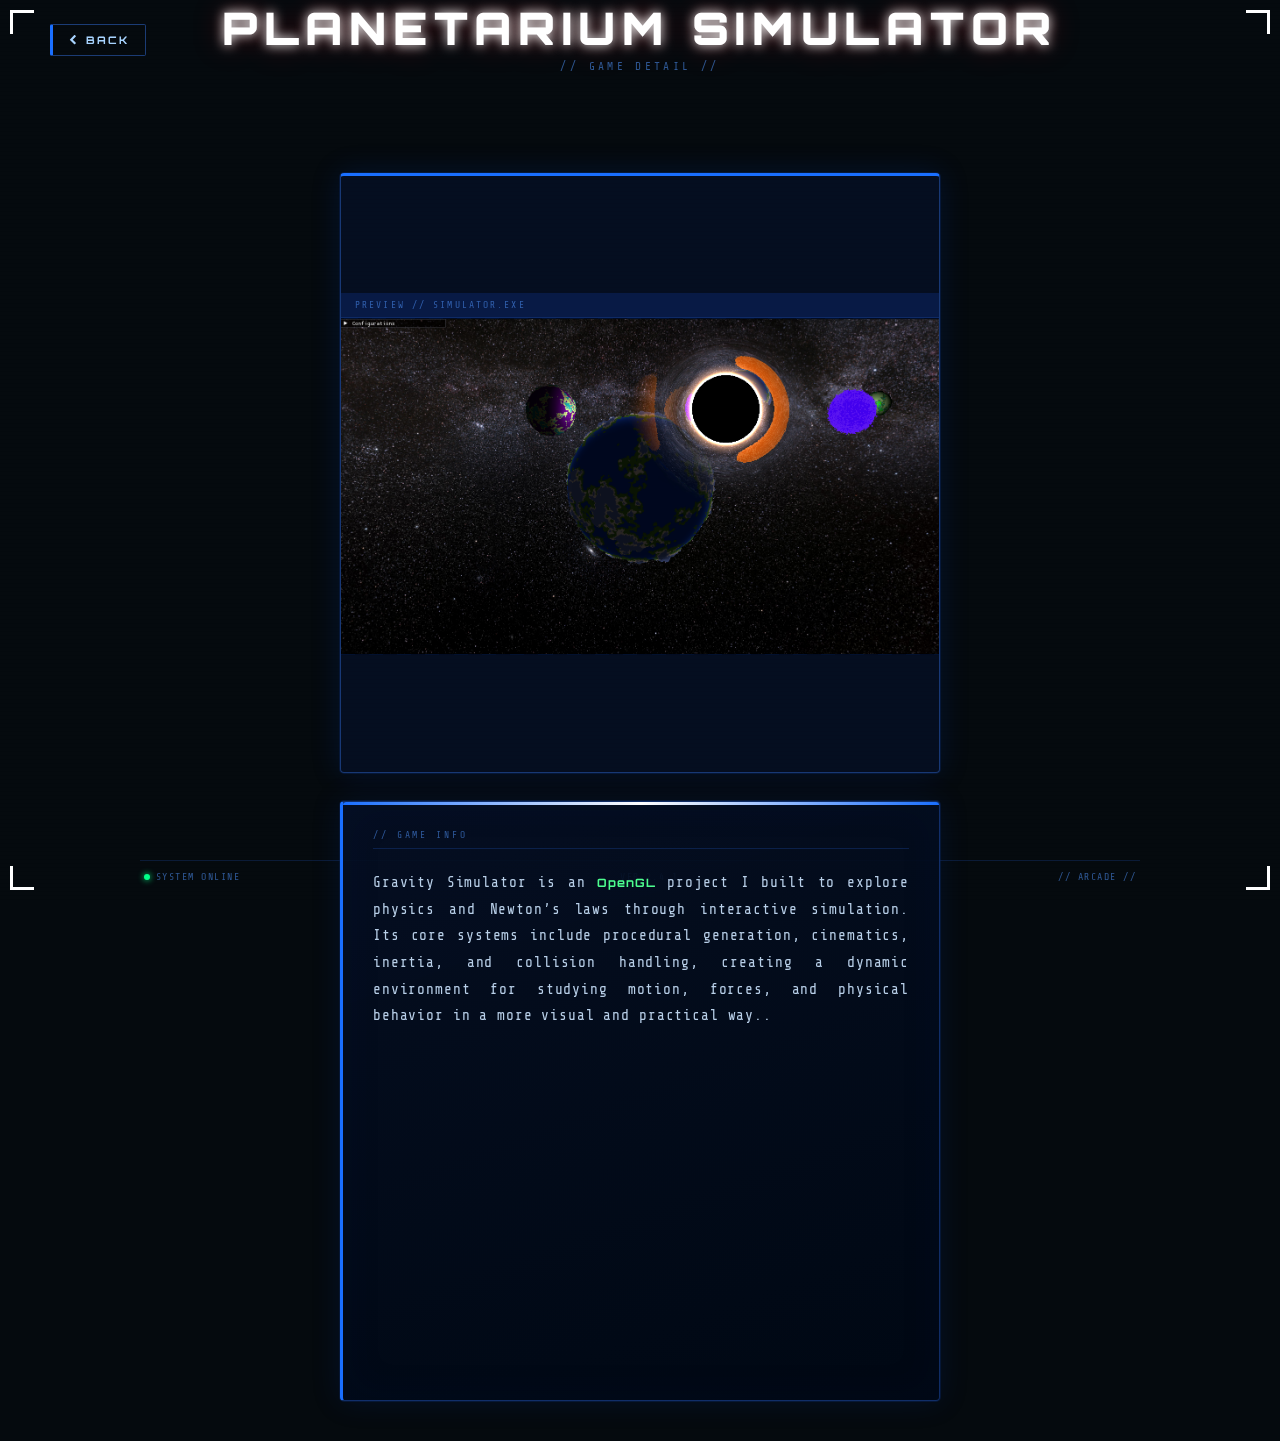
<file: Projects/Upcoming/Simulator/index.html>
<!DOCTYPE html>
<html lang="en">
<head>
    <meta charset="UTF-8">
    <meta name="viewport" content="width=device-width, initial-scale=1.0">
    <meta name="author" content="Marco Soares">
    <title>Simulator</title>
    <link href="https://fonts.googleapis.com/css2?family=Orbitron:wght@400;700;900&family=Share+Tech+Mono&display=swap" rel="stylesheet">
    <link rel="stylesheet" href="https://cdnjs.cloudflare.com/ajax/libs/font-awesome/4.7.0/css/font-awesome.min.css">
    <style>
        *, *::before, *::after {
            margin: 0;
            padding: 0;
            box-sizing: border-box;
        }

        :root {
            --red-glow: white;
            --red-dim: white;
            --blue-primary: #1a6fff;
            --blue-light: #4d9fff;
            --blue-glow: white;
            --dark-bg: #050a0e;
            --circuit-color: rgba(0, 80, 120, 0.18);
            --text-main: #a8d4ff;
            --text-muted: rgba(80, 150, 255, 0.55);
        }

        body {
            width: 100%;
            min-height: 100vh;
            background-color: var(--dark-bg);
            display: flex;
            flex-direction: column;
            align-items: center;
            justify-content: center;
            overflow-x: hidden;
            overflow-y: auto;
            font-family: 'Share Tech Mono', monospace;
            position: relative;
        }

        /* ── Circuit background ── */
        .circuit-bg {
            position: fixed;
            inset: 0;
            width: 100%;
            height: 100%;
            z-index: 0;
            opacity: 0.6;
        }

        /* .vignette {
            position: fixed;
            inset: 0;
            background: radial-gradient(ellipse at center, transparent 40%, rgba(80,0,0,0.55) 100%);
            z-index: 1;
            pointer-events: none;
        } */

        .scanlines {
            position: fixed;
            inset: 0;
            background: repeating-linear-gradient(
                to bottom,
                transparent,
                transparent 3px,
                rgba(0,0,0,0.07) 3px,
                rgba(0,0,0,0.07) 4px
            );
            z-index: 2;
            pointer-events: none;
        }

        /* ── Red border frame ── */
        /* .border-frame {
            position: fixed;
            inset: 6px;
            border: 2px solid var(--red-dim);
            box-shadow: 0 0 12px var(--red-dim), inset 0 0 12px rgba(139,0,0,0.15);
            z-index: 3;
            pointer-events: none;
            border-radius: 4px;
        }
        .border-frame::before {
            content: '';
            position: absolute;
            inset: 3px;
            border: 1px solid rgba(139,0,0,0.3);
            border-radius: 2px;
        } */

        .corner {
            position: fixed;
            width: 24px;
            height: 24px;
            z-index: 4;
            pointer-events: none;
        }
        .corner-tl { top: 10px; left: 10px; border-top: 3px solid var(--red-glow); border-left: 3px solid var(--red-glow); }
        .corner-tr { top: 10px; right: 10px; border-top: 3px solid var(--red-glow); border-right: 3px solid var(--red-glow); }
        .corner-bl { bottom: 10px; left: 10px; border-bottom: 3px solid var(--red-glow); border-left: 3px solid var(--red-glow); }
        .corner-br { bottom: 10px; right: 10px; border-bottom: 3px solid var(--red-glow); border-right: 3px solid var(--red-glow); }

        /* ── Back button ── */
        .back-btn {
            position: fixed;
            top: 24px;
            left: 50px;
            z-index: 20;
            background: transparent;
            border: 1px solid rgba(50,110,220,0.5);
            border-left: 3px solid var(--blue-primary);
            color: var(--text-main);
            font-family: 'Orbitron', sans-serif;
            font-size: 0.65rem;
            font-weight: 700;
            letter-spacing: 0.2em;
            padding: 8px 16px;
            cursor: pointer;
            text-decoration: none;
            display: flex;
            align-items: center;
            gap: 8px;
            transition: all 0.2s;
            border-radius: 2px;
        }
        .back-btn:hover {
            color: #fff;
            border-color: var(--blue-glow);
            text-shadow: 0 0 8px var(--blue-glow);
            box-shadow: 0 0 12px rgba(0,120,255,0.4);
        }

        /* ── Page title bar ── */
        .page-title {
            position: relative;
            z-index: 10;
            text-align: center;
            animation: fadeInDown 0.9s ease both;
        }
        .page-title h1 {
            font-family: 'Orbitron', sans-serif;
            font-size: clamp(1.6rem, 6vw, 2.8rem);
            font-weight: 900;
            letter-spacing: 0.15em;
            color: var(--red-glow);
            text-shadow: 0 0 12px var(--red-glow), 0 0 30px rgba(255,0,0,0.35);
            animation: titleFlicker 8s step-start infinite;
        }
        .page-title .sub {
            font-size: 0.7rem;
            letter-spacing: 0.3em;
            color: var(--text-muted);
            margin-top: 4px;
        }

        @keyframes titleFlicker {
            0%, 92%, 96%, 100% { opacity: 1; }
            94%, 98%           { opacity: 0.75; }
        }

        /* ── Main content card ── */
        #hero {
            position: relative;
            z-index: 10;
            width: min(1400px, 92vw);
            padding-top: 100px;
            padding-bottom: 40px;
            animation: fadeInLeft 1s ease both;
        }

        .container {
            position: relative;
            display: flex;
            flex-wrap: wrap;
            flex-direction: row;
            gap: 28px;
            align-items: stretch;
            justify-content: center;
        }

        /* ── Screenshot panel ── */
        .main {
            display: flex;
            width: 600px;
            height: 600px;
            align-items: stretch;
            justify-content: center;
        }

        .img-frame {
            position: relative;
            display: flex;
            flex-direction: column;
            justify-content: center;
            border: 1px solid rgba(50,110,220,0.45);
            border-top: 3px solid var(--blue-primary);
            border-radius: 4px;
            overflow: hidden;
            background: rgba(5,15,40,0.7);
            box-shadow:
                0 0 0 1px rgba(10,40,100,0.4),
                0 0 30px rgba(0,60,180,0.2);
            transition: box-shadow 0.3s;
        }
        .img-frame:hover {
            box-shadow:
                0 0 0 1px rgba(10,60,160,0.6),
                0 0 50px rgba(0,100,255,0.35),
                0 0 80px rgba(0,60,200,0.15);
            animation: imgPulse 1.5s ease-in-out infinite;
        }

        @keyframes imgPulse {
            0%, 100% { box-shadow: 0 0 30px rgba(0,100,255,0.35), 0 0 60px rgba(0,60,200,0.15); }
            50%       { box-shadow: 0 0 50px rgba(0,150,255,0.5), 0 0 90px rgba(0,80,230,0.25); }
        }

        /* Top bar of the image frame */
        .img-frame::before {
            content: 'PREVIEW // SIMULATOR.EXE';
            display: block;
            padding: 7px 14px;
            background: rgba(10,30,80,0.8);
            font-size: 0.6rem;
            letter-spacing: 0.22em;
            color: var(--text-muted);
            border-bottom: 1px solid rgba(30,80,180,0.3);
        }

        .img-frame img {
            width: 100%;
            display: block;
            filter: saturate(0.9) contrast(1.05);
            transition: filter 0.3s;
        }
        .img-frame:hover img {
            filter: saturate(1.1) contrast(1.1) brightness(1.05);
        }

        /* Placeholder when no image */
        .img-placeholder {
            width: 100%;
            aspect-ratio: 16/9;
            display: flex;
            flex-direction: column;
            align-items: center;
            justify-content: center;
            gap: 12px;
            background: repeating-linear-gradient(
                45deg,
                rgba(0,20,60,0.5),
                rgba(0,20,60,0.5) 10px,
                rgba(0,10,35,0.5) 10px,
                rgba(0,10,35,0.5) 20px
            );
            color: var(--text-muted);
            font-size: 0.7rem;
            letter-spacing: 0.2em;
        }
        .img-placeholder i {
            font-size: 2.5rem;
            color: rgba(50,120,220,0.4);
        }

        /* ── Info panel ── */
        .profile {
            display: flex;
            width: 600px;
            height: 600px;
            background: linear-gradient(160deg, rgba(5,15,35,0.92), rgba(0,8,20,0.96));
            border: 1px solid rgba(30,80,180,0.5);
            border-left: 3px solid var(--blue-primary);
            border-radius: 4px;
            padding: 28px 30px 32px;
            display: flex;
            flex-direction: column;
            gap: 20px;
            box-shadow:
                0 0 0 1px rgba(10,40,100,0.4),
                0 0 30px rgba(0,60,180,0.15),
                inset 0 0 40px rgba(0,30,80,0.1);
            position: relative;
            animation: fadeInLeft 1s 0.2s ease both;
        }

        .profile::before {
            content: '';
            position: absolute;
            top: 0; left: 0; right: 0;
            height: 3px;
            background: linear-gradient(90deg, var(--blue-primary), var(--blue-glow), var(--blue-primary));
            border-radius: 4px 4px 0 0;
        }

        /* Section label */
        .section-label {
            font-size: 0.6rem;
            letter-spacing: 0.3em;
            color: var(--text-muted);
            border-bottom: 1px solid rgba(30,80,180,0.3);
            padding-bottom: 8px;
            text-transform: uppercase;
        }

        /* Description text */
        .profile h4 {
            font-family: 'Share Tech Mono', monospace;
            font-size: clamp(0.78rem, 2vw, 0.9rem);
            line-height: 1.85;
            letter-spacing: 0.06em;
            color: #b8cfe8;
            font-weight: 400;
            text-align: justify;
        }

        /* Highlighted spans */
        .network  { color: #4db8ff; font-family: 'Orbitron', sans-serif; font-size: 0.8em; font-weight: 700; }
        .framework  { color: #4dff90; font-family: 'Orbitron', sans-serif; font-size: 0.8em; font-weight: 700; }
        .highlight    { color: #ff4d4d; font-family: 'Orbitron', sans-serif; font-size: 0.8em; font-weight: 700; }

        /* Tags row */
        .tag-row {
            display: flex;
            flex-wrap: wrap;
            gap: 8px;
        }
        .tag {
            font-size: 0.6rem;
            letter-spacing: 0.18em;
            padding: 4px 10px;
            border: 1px solid rgba(50,110,220,0.4);
            border-radius: 2px;
            color: var(--text-muted);
            background: rgba(10,30,80,0.4);
            text-transform: uppercase;
        }
        .tag.red   { border-color: rgba(200,50,50,0.4); color: rgba(255,100,100,0.6); background: rgba(60,10,10,0.4); }
        .tag.green { border-color: rgba(50,200,80,0.4); color: rgba(80,220,100,0.6); background: rgba(10,50,15,0.4); }

        /* GitHub link */
        .github-link {
            display: inline-flex;
            align-items: center;
            gap: 10px;
            color: var(--text-main);
            text-decoration: none;
            font-family: 'Orbitron', sans-serif;
            font-size: 0.7rem;
            font-weight: 700;
            letter-spacing: 0.2em;
            padding: 10px 18px;
            border: 1px solid rgba(50,110,220,0.5);
            border-left: 3px solid var(--blue-primary);
            border-radius: 3px;
            background: rgba(10,30,80,0.4);
            transition: all 0.2s;
            align-self: flex-start;
        }
        .github-link i { font-size: 1.1rem; }
        .github-link:hover {
            color: #fff;
            border-color: var(--blue-glow);
            text-shadow: 0 0 8px var(--blue-glow);
            box-shadow: 0 0 15px rgba(0,120,255,0.4), 0 0 40px rgba(0,80,200,0.2);
            background: rgba(20,60,160,0.5);
        }

        /* ── Status bar ── */
        .status-bar {
            position: fixed;
            z-index: 4;
            width: min(1000px, 92vw);
            display: flex;
            justify-content: space-between;
            align-items: center;
            padding: 10px 4px 0;
            border-top: 1px solid rgba(30,80,180,0.25);
            color: var(--text-muted);
            font-size: 0.62rem;
            letter-spacing: 0.15em;
            margin-top: 4px;
            bottom: 2%;
        }
        .status-dot {
            display: inline-block;
            width: 6px; height: 6px;
            background: #00ff88;
            border-radius: 50%;
            margin-right: 6px;
            box-shadow: 0 0 6px #00ff88;
            animation: blink 2s step-start infinite;
        }
        @keyframes blink {
            0%, 100% { opacity: 1; }
            50%       { opacity: 0.2; }
        }

        /* ── Animations ── */
        @keyframes fadeInLeft {
            from { opacity: 0; transform: translateX(-40px); }
            to   { opacity: 1; transform: translateX(0); }
        }
        @keyframes fadeInDown {
            from { opacity: 0; transform: translateY(-30px); }
            to   { opacity: 1; transform: translateY(0); }
        }

        /* ── Responsive ── */
        @media (max-width: 900px) {
            .back-btn { top: 14px; left: 14px; font-size: 0.55rem; padding: 6px 10px; }
            .page-title { padding-top: 40px; } 
            #hero { padding-top: 40px; }
            .profile { padding: 20px 18px 24px; max-width: 400px; margin-bottom: 40px; }
            .main { max-width: 400px; }
            .border-frame { inset: 3px; }
            .corner { width: 16px; height: 16px; }
            .corner-tl { top:6px; left:6px; }
            .corner-tr { top:6px; right:6px; }
            .corner-bl { bottom:6px; left:6px; }
            .corner-br { bottom:6px; right:6px; }
        }

    </style>
</head>
<body>

    <!-- Circuit background -->
    <svg class="circuit-bg" xmlns="http://www.w3.org/2000/svg" viewBox="0 0 1440 900" preserveAspectRatio="xMidYMid slice">
        <defs>
            <pattern id="circuit" width="120" height="120" patternUnits="userSpaceOnUse">
                <line x1="0" y1="30" x2="40" y2="30" stroke="var(--circuit-color)" stroke-width="1.5"/>
                <line x1="80" y1="30" x2="120" y2="30" stroke="var(--circuit-color)" stroke-width="1.5"/>
                <line x1="0" y1="90" x2="30" y2="90" stroke="var(--circuit-color)" stroke-width="1.5"/>
                <line x1="90" y1="90" x2="120" y2="90" stroke="var(--circuit-color)" stroke-width="1.5"/>
                <line x1="60" y1="0" x2="60" y2="20" stroke="var(--circuit-color)" stroke-width="1.5"/>
                <line x1="60" y1="60" x2="60" y2="120" stroke="var(--circuit-color)" stroke-width="1.5"/>
                <line x1="30" y1="60" x2="30" y2="120" stroke="var(--circuit-color)" stroke-width="1.5"/>
                <circle cx="60" cy="30" r="3" fill="none" stroke="var(--circuit-color)" stroke-width="1.5"/>
                <circle cx="30" cy="90" r="3" fill="none" stroke="var(--circuit-color)" stroke-width="1.5"/>
                <circle cx="90" cy="60" r="4" fill="none" stroke="rgba(0,80,120,0.25)" stroke-width="1.5"/>
                <polyline points="40,30 60,30 60,60" fill="none" stroke="var(--circuit-color)" stroke-width="1.5"/>
                <polyline points="30,60 30,90 90,90" fill="none" stroke="var(--circuit-color)" stroke-width="1.5"/>
                <polyline points="90,60 90,90" fill="none" stroke="var(--circuit-color)" stroke-width="1.5"/>
                <rect x="20" y="25" width="10" height="10" rx="1" fill="none" stroke="rgba(0,60,100,0.2)" stroke-width="1"/>
                <rect x="85" y="55" width="10" height="10" rx="1" fill="none" stroke="rgba(0,60,100,0.2)" stroke-width="1"/>
            </pattern>
            <radialGradient id="redVignette" cx="50%" cy="50%" r="70%">
                <stop offset="30%" stop-color="#050a0e"/>
                <stop offset="100%" stop-color="#1a0000"/>
            </radialGradient>
        </defs>
        <!-- <rect width="1440" height="900" fill="url(#redVignette)"/>
        <rect width="1440" height="900" fill="url(#circuit)"/> -->
    </svg>

    <div class="vignette"></div>
    <div class="scanlines"></div>
    <div class="border-frame"></div>
    <div class="corner corner-tl"></div>
    <div class="corner corner-tr"></div>
    <div class="corner corner-bl"></div>
    <div class="corner corner-br"></div>

    <!-- Back button -->
    <a href="../index.html" class="back-btn">
        <i class="fa fa-chevron-left"></i> BACK
    </a>

    <!-- Page title -->
    <div class="page-title">
        <h1>PLANETARIUM SIMULATOR</h1>
        <div class="sub">// GAME DETAIL //</div>
    </div>

    <!-- Main content -->
    <div id="hero">
        <div class="container">

            <!-- Screenshot -->
            <div class="main">
                <div class="img-frame">
                    <!-- Replace src with your actual image path -->
                    <div class="img-placeholder">
                        <img src="../../Settings/Simulator.png" alt="Simulator game screenshot">
                    </div>
                </div>
            </div>

            <!-- Info panel -->
            <div class="profile">
                <div class="section-label">// GAME INFO</div>

                <h4>Gravity Simulator is an <span class="framework">OpenGL</span> project I built to explore physics and Newton’s laws through interactive simulation. Its core systems include procedural generation, cinematics, inertia, and collision handling, creating a dynamic environment for studying motion, forces, and physical behavior in a more visual and practical way..
                </h4>
            </div>

        </div>
    </div>

    <!-- Status bar -->
    <div class="status-bar">
        <span><span class="status-dot"></span>SYSTEM ONLINE</span>
        <span>VER 2.4.1</span>
        <span>// ARCADE //</span>
    </div>
    <script>

    </script>
</body>
</html>
</file>
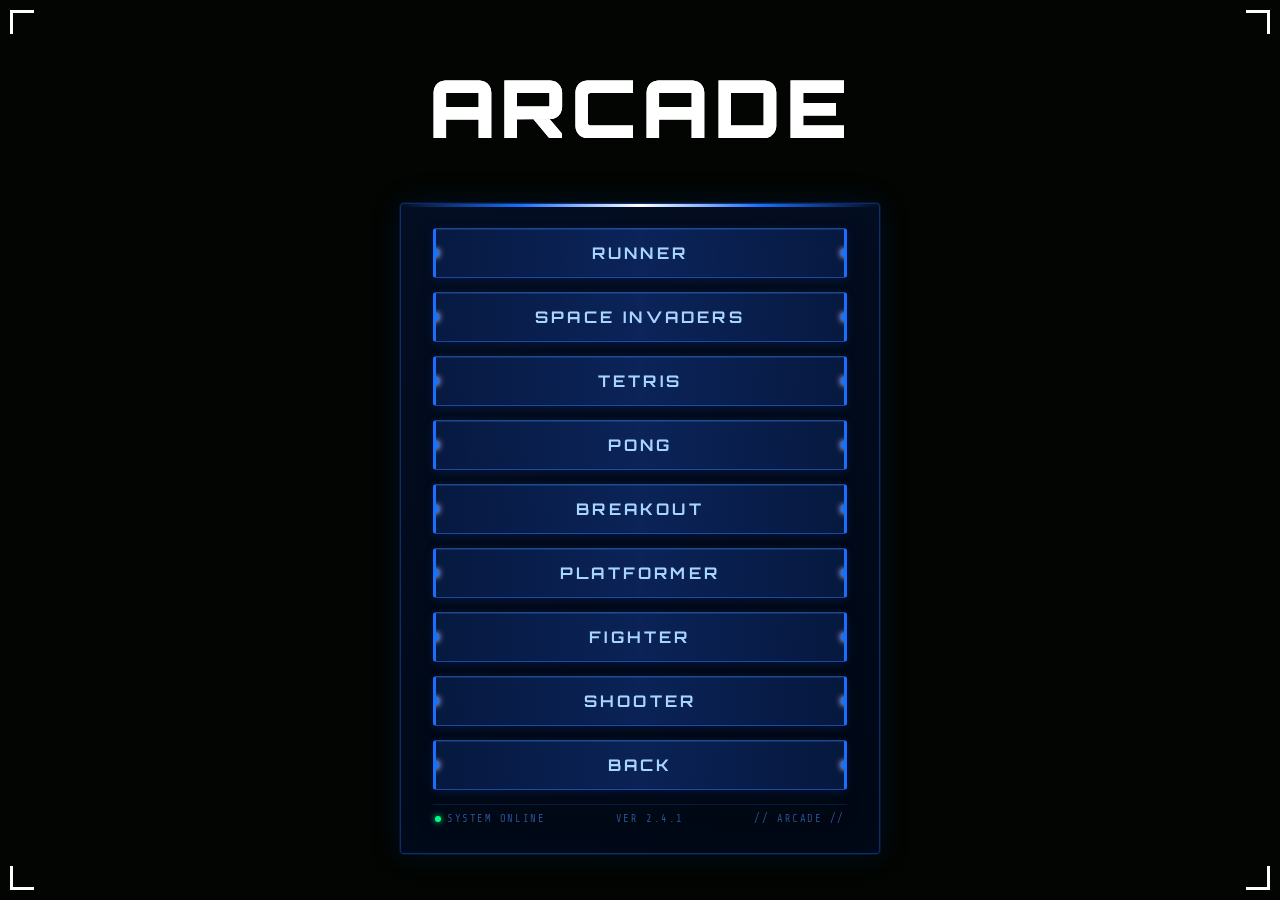
<file: Projects/games.html>
<!DOCTYPE html>
<html lang="en">
<head>
    <meta charset="UTF-8">
    <meta name="viewport" content="width=device-width, initial-scale=1.0">
    <title>Arcade</title>
    <link href="https://fonts.googleapis.com/css2?family=Orbitron:wght@400;700;900&family=Share+Tech+Mono&display=swap" rel="stylesheet">
    <style>
        *, *::before, *::after {
            margin: 0;
            padding: 0;
            box-sizing: border-box;
        }

        :root {
            --red-glow: white;
            --red-dim: white;
            --blue-primary: #1a6fff;
            --blue-light: #4d9fff;
            --blue-glow: white;
            --dark-bg: #020501;
            --panel-bg: rgba(10, 20, 40, 0.993);
            --circuit-color: rgba(0, 80, 120, 0.18);
        }

        body {
            width: 100%;
            min-height: 100vh;
            background-color: var(--dark-bg);
            display: flex;
            align-items: center;
            justify-content: center;
            overflow: hidden;
            font-family: 'Share Tech Mono', monospace;
            position: relative;
        }

        /* Circuit board SVG background */
        .circuit-bg {
            position: fixed;
            inset: 0;
            width: 100%;
            height: 100%;
            z-index: 0;
            opacity: 0.6;
        }

        /* Red overlay vignette */
        /* .vignette {
            position: fixed;
            inset: 0;
            background: radial-gradient(ellipse at center, transparent 40%, rgba(12, 0, 80, 0.55) 100%);
            z-index: 1;
            pointer-events: none;
        } */

        /* Scanlines */
        .scanlines {
            position: fixed;
            inset: 0;
            background: repeating-linear-gradient(
                to bottom,
                transparent,
                transparent 3px,
                rgba(0, 0, 0, 0.08) 3px,
                rgba(0, 0, 0, 0.08) 4px
            );
            z-index: 2;
            pointer-events: none;
        }

        /* Red border frame */
        /* .border-frame {
            position: fixed;
            inset: 6px;
            border: 2px solid var(--red-dim);
            box-shadow: 0 0 12px var(--red-dim), inset 0 0 12px rgba(4, 102, 231, 0.945);
            z-index: 3;
            pointer-events: none;
            border-radius: 4px;
        }
        .border-frame::before {
            content: '';
            position: absolute;
            inset: 3px;
            border: 1px solid rgba(4, 102, 231, 0.945);
            border-radius: 2px;
        } */

        /* Corner decorations */
        .corner {
            position: fixed;
            width: 24px;
            height: 24px;
            z-index: 4;
            pointer-events: none;
        }
        .corner-tl { top: 10px; left: 10px; border-top: 3px solid var(--red-glow); border-left: 3px solid var(--red-glow); }
        .corner-tr { top: 10px; right: 10px; border-top: 3px solid var(--red-glow); border-right: 3px solid var(--red-glow); }
        .corner-bl { bottom: 10px; left: 10px; border-bottom: 3px solid var(--red-glow); border-left: 3px solid var(--red-glow); }
        .corner-br { bottom: 10px; right: 10px; border-bottom: 3px solid var(--red-glow); border-right: 3px solid var(--red-glow); }

        /* Main container */
        #hero {
            position: relative;
            z-index: 10;
            display: flex;
            flex-direction: column;
            align-items: center;
            width: min(480px, 90vw);
            animation: fadeInDown 1s ease both;
        }

        @keyframes fadeInDown {
            from { opacity: 0; transform: translateY(-40px); }
            to   { opacity: 1; transform: translateY(0); }
        }

        /* Title */
        .header {
            position: relative;
            text-align: center;
            margin-bottom: 36px;
            padding: 10px 0;
        }

        .header h1 {
            font-family: 'Orbitron', sans-serif;
            font-size: clamp(2.8rem, 10vw, 5rem);
            font-weight: 900;
            letter-spacing: 0.06em;
            line-height: 1;
            position: absolute;
            top: 50%;
            left: 50%;
            color: white;
            transform: translate(-50%, -50%);
            white-space: nowrap;
        }

        /* Spacer so header has height */
        .header-spacer {
            visibility: hidden;
            font-family: 'Orbitron', sans-serif;
            font-size: clamp(2.8rem, 10vw, 5rem);
            font-weight: 900;
            white-space: nowrap;
        }

        /* Menu panel */
        .menu-panel {
            width: 100%;
            background: linear-gradient(160deg, rgba(5,15,35,0.92), rgba(0,8,20,0.96));
            border: 1px solid rgba(30, 80, 180, 0.5);
            box-shadow:
                0 0 0 1px rgba(10, 40, 100, 0.4),
                0 0 30px rgba(0, 60, 180, 0.2),
                inset 0 0 40px rgba(0, 30, 80, 0.15);
            border-radius: 4px;
            padding: 24px 32px 28px;
            display: flex;
            flex-direction: column;
            gap: 14px;
            position: relative;
            animation: fadeInDown 1.2s 0.3s ease both;
        }

        /* Panel top bar */
        .menu-panel::before {
            content: '';
            position: absolute;
            top: 0; left: 0; right: 0;
            height: 3px;
            background: linear-gradient(90deg, transparent, var(--blue-primary), var(--blue-glow), var(--blue-primary), transparent);
            border-radius: 4px 4px 0 0;
        }

        /* Selector bar on button */
        .menu-btn {
            position: relative;
            width: 100%;
            background: linear-gradient(90deg,
                rgba(10, 35, 90, 0.6) 0%,
                rgba(20, 60, 150, 0.5) 50%,
                rgba(10, 35, 90, 0.6) 100%
            );
            border: 1px solid rgba(50, 110, 220, 0.55);
            border-left: 3px solid var(--blue-primary);
            border-right: 3px solid var(--blue-primary);
            color: #a8d4ff;
            font-family: 'Orbitron', sans-serif;
            font-size: clamp(0.8rem, 3vw, 1rem);
            font-weight: 700;
            letter-spacing: 0.2em;
            text-transform: uppercase;
            padding: 14px 24px;
            cursor: pointer;
            text-align: center;
            border-radius: 3px;
            transition: all 0.2s ease;
            overflow: hidden;
            outline: none;

            /* metallic sheen */
            box-shadow:
                inset 0 1px 0 rgba(100,180,255,0.15),
                inset 0 -1px 0 rgba(0,30,100,0.4),
                0 2px 8px rgba(0, 50, 150, 0.3);
        }

        /* Left/right connector nubs */
        .menu-btn::before,
        .menu-btn::after {
            content: '';
            position: absolute;
            top: 50%;
            transform: translateY(-50%);
            width: 8px;
            height: 8px;
            background: var(--blue-primary);
            border-radius: 50%;
            box-shadow: 0 0 6px var(--blue-glow);
            transition: background 0.2s, box-shadow 0.2s;
        }
        .menu-btn::before { left: -5px; }
        .menu-btn::after  { right: -5px; }

        /* Hover state */
        .menu-btn:hover,
        .menu-btn:focus-visible {
            background: linear-gradient(90deg,
                rgba(20, 70, 180, 0.8) 0%,
                rgba(30, 100, 220, 0.75) 50%,
                rgba(20, 70, 180, 0.8) 100%
            );
            border-color: var(--blue-glow);
            color: #ffffff;
            text-shadow: 0 0 10px var(--blue-glow), 0 0 20px var(--blue-glow);
            box-shadow:
                inset 0 1px 0 rgba(150,220,255,0.25),
                0 0 15px rgba(0, 120, 255, 0.5),
                0 0 40px rgba(0, 80, 200, 0.3),
                0 0 2px var(--blue-glow);
            animation: btnPulse 0.8s ease-in-out infinite;
        }

        .menu-btn:hover::before,
        .menu-btn:hover::after,
        .menu-btn:focus-visible::before,
        .menu-btn:focus-visible::after {
            background: var(--blue-glow);
            box-shadow: 0 0 10px var(--blue-glow), 0 0 20px var(--blue-glow);
        }

        .menu-btn:active {
            transform: scale(0.98);
            filter: brightness(1.3);
        }

        @keyframes btnPulse {
            0%, 100% {
                box-shadow:
                    inset 0 1px 0 rgba(150,220,255,0.25),
                    0 0 15px rgba(0,120,255,0.5),
                    0 0 40px rgba(0,80,200,0.3);
            }
            50% {
                box-shadow:
                    inset 0 1px 0 rgba(150,220,255,0.25),
                    0 0 25px rgba(0,150,255,0.7),
                    0 0 60px rgba(0,100,230,0.5);
            }
        }

        /* Scanline sweep on hover */
        .menu-btn .btn-inner {
            position: relative;
            z-index: 1;
        }
        .menu-btn .btn-scan {
            position: absolute;
            inset: 0;
            background: linear-gradient(
                to bottom,
                transparent 0%,
                rgba(100,200,255,0.08) 50%,
                transparent 100%
            );
            background-size: 100% 200%;
            background-position: 0 -100%;
            transition: none;
            opacity: 0;
        }
        .menu-btn:hover .btn-scan {
            opacity: 1;
            animation: scanSweep 1.2s linear infinite;
        }
        @keyframes scanSweep {
            0%   { background-position: 0 -100%; }
            100% { background-position: 0 100%; }
        }

        /* Bottom status bar */
        .status-bar {
            width: 100%;
            display: flex;
            justify-content: space-between;
            align-items: center;
            padding: 8px 2px 0;
            border-top: 1px solid rgba(30, 80, 180, 0.25);
            color: rgba(80, 150, 255, 0.5);
            font-size: 0.65rem;
            letter-spacing: 0.15em;
            animation: fadeInDown 1.4s 0.5s ease both;
        }

        .status-dot {
            display: inline-block;
            width: 6px;
            height: 6px;
            background: #00ff88;
            border-radius: 50%;
            margin-right: 6px;
            box-shadow: 0 0 6px #00ff88;
            animation: blink 2s step-start infinite;
        }
        @keyframes blink {
            0%, 100% { opacity: 1; }
            50%       { opacity: 0.2; }
        }

        /* Responsive */
        @media (max-width: 480px) {
            .menu-panel {
                padding: 18px 20px 22px;
                gap: 12px;
            }
            .border-frame { inset: 3px; }
            .corner { width: 16px; height: 16px; }
            .corner-tl { top: 6px; left: 6px; }
            .corner-tr { top: 6px; right: 6px; }
            .corner-bl { bottom: 6px; left: 6px; }
            .corner-br { bottom: 6px; right: 6px; }
        }
    </style>
</head>
<body>

    <!-- Circuit board SVG background -->
    <svg class="circuit-bg" xmlns="http://www.w3.org/2000/svg" viewBox="0 0 1440 900" preserveAspectRatio="xMidYMid slice">
        <defs>
            <pattern id="circuit" width="120" height="120" patternUnits="userSpaceOnUse">
                <!-- Horizontal lines -->
                <line x1="0" y1="30" x2="40" y2="30" stroke="var(--circuit-color)" stroke-width="1.5"/>
                <line x1="80" y1="30" x2="120" y2="30" stroke="var(--circuit-color)" stroke-width="1.5"/>
                <line x1="0" y1="90" x2="30" y2="90" stroke="var(--circuit-color)" stroke-width="1.5"/>
                <line x1="90" y1="90" x2="120" y2="90" stroke="var(--circuit-color)" stroke-width="1.5"/>
                <!-- Vertical lines -->
                <line x1="60" y1="0" x2="60" y2="20" stroke="var(--circuit-color)" stroke-width="1.5"/>
                <line x1="60" y1="60" x2="60" y2="120" stroke="var(--circuit-color)" stroke-width="1.5"/>
                <line x1="30" y1="60" x2="30" y2="120" stroke="var(--circuit-color)" stroke-width="1.5"/>
                <!-- Nodes -->
                <circle cx="60" cy="30" r="3" fill="none" stroke="var(--circuit-color)" stroke-width="1.5"/>
                <circle cx="30" cy="90" r="3" fill="none" stroke="var(--circuit-color)" stroke-width="1.5"/>
                <circle cx="90" cy="60" r="4" fill="none" stroke="rgba(0,80,120,0.25)" stroke-width="1.5"/>
                <!-- L-joints -->
                <polyline points="40,30 60,30 60,60" fill="none" stroke="var(--circuit-color)" stroke-width="1.5"/>
                <polyline points="30,60 30,90 90,90" fill="none" stroke="var(--circuit-color)" stroke-width="1.5"/>
                <polyline points="90,60 90,90" fill="none" stroke="var(--circuit-color)" stroke-width="1.5"/>
                <!-- Small IC pads -->
                <rect x="20" y="25" width="10" height="10" rx="1" fill="none" stroke="rgba(0,60,100,0.2)" stroke-width="1"/>
                <rect x="85" y="55" width="10" height="10" rx="1" fill="none" stroke="rgba(0,60,100,0.2)" stroke-width="1"/>
            </pattern>
            <radialGradient id="redVignette" cx="50%" cy="50%" r="70%">
                <stop offset="30%" stop-color="#050a0e"/>
                <stop offset="100%" stop-color="#1a0000"/>
            </radialGradient>
        </defs>
        <!-- <rect width="1440" height="900" fill="url(#redVignette)"/>
        <rect width="1440" height="900" fill="url(#circuit)"/> -->
    </svg>

    <!-- Overlay effects -->
    <div class="vignette"></div>
    <div class="scanlines"></div>
    <div class="border-frame"></div>
    <div class="corner corner-tl"></div>
    <div class="corner corner-tr"></div>
    <div class="corner corner-bl"></div>
    <div class="corner corner-br"></div>

    <!-- Main UI -->
    <div id="hero">
        <div class="header">
            <div class="header-spacer" aria-hidden="true">ARCADE</div>
            <h1 aria-hidden="true">ARCADE</h1>
            <h1>ARCADE</h1>
        </div>

        <div class="menu-panel" role="navigation" aria-label="Main menu">
            <button class="menu-btn" id="btn1">
                <div class="btn-scan"></div>
                <span class="btn-inner">Runner</span>
            </button>
            <button class="menu-btn" id="btn2">
                <div class="btn-scan"></div>
                <span class="btn-inner">Space Invaders</span>
            </button>
            <button class="menu-btn" id="btn3">
                <div class="btn-scan"></div>
                <span class="btn-inner">Tetris</span>
            </button>
            <button class="menu-btn" id="btn4">
                <div class="btn-scan"></div>
                <span class="btn-inner">Pong</span>
            </button>
            <button class="menu-btn" id="btn5">
                <div class="btn-scan"></div>
                <span class="btn-inner">Breakout</span>
            </button>
            <button class="menu-btn" id="btn6">
                <div class="btn-scan"></div>
                <span class="btn-inner">Platformer</span>
            </button>
            <button class="menu-btn" id="btn7">
                <div class="btn-scan"></div>
                <span class="btn-inner">Fighter</span>
            </button>
            <button class="menu-btn" id="btn8">
                <div class="btn-scan"></div>
                <span class="btn-inner">Shooter</span>
            </button>
            <button class="menu-btn" id="btn-back">
                <div class="btn-scan"></div>
                <span class="btn-inner">Back</span>
            </button>
        <div class="status-bar">
            <span><span class="status-dot"></span>SYSTEM ONLINE</span>
            <span>VER 2.4.1</span>
            <span>// ARCADE //</span>
        </div>
    </div>
    <script src="app.js"></script>
</body>
</html>
</file>
<file: style.css>
* {
    margin: 0;
    padding: 0;
    font-family: Arial, Helvetica, sans-serif;
    box-sizing: border-box;
}

body {
    width: 100%;
    height: 100%;
    overflow-x: hidden;
    background-color: rgba(12, 12, 12);
}

#hero {
    width: 100%;
    height: 100vh;
    position: relative;
    background-size: cover;
    background-position: center;
}

@keyframes fadeInLeft {
    0% {
        opacity: 0;
        transform: translateX(-50px);
    }
    100% {
        opacity: 1;
        transform: translateX(0);
    }
}

nav {
    display: flex;
    align-items: center;
    justify-content: space-between;
    padding-top: 45px;
    padding-left: 8%;   
    padding-right: 8%;
}

.logo {
    font-family: "Times New Roman";
    color: white;
    font-size: 30px;
    letter-spacing: 4px;
    cursor:default;
}

span {
    color: lightskyblue;
    font-family: "Times New Roman";
}

nav ul {
    padding-right: 100px;
}

nav ul li {
    list-style-type: none;
    display: inline;
    padding: 10px 25px;
}

nav ul li a{
    text-decoration: none;
    color: white;
    font-weight: bold;
    position: relative;
}

nav ul li a::after {
    content: "";
    position: absolute;
    background-color: lightskyblue;
    width: 0px;
    height: 3px;
    left: 0;
    bottom: -10px;
    transition: 0.3s;
}

nav ul li a:hover::after {
    width: 100%;
}

.profile {
    height: fit-content; /* Shrinks height to fit content */
    padding-top: 10px; 
    padding-left: 10%;
    margin-bottom: 30px;

    animation: fadeInLeft 1.2s both;
}

.profile h4 {
    margin-top: 30px;
}

h1 {
    font-family: "Times New Roman";
    margin: 20px 0px;
    font-size: 60px;
    position: relative;
}

h3 {
    font-size: 23px;
}

h4 {
    letter-spacing: 3px;
    color: lightskyblue;
    font-size: 20px;
}

.main img {
    position: relative;
    max-width: 90%;
    margin-top: 10px; 
    margin-left: 5%; 
    margin-top: 20px;
    opacity: 0.89;
    overflow: hidden;
    border-radius: 10px;
    transition: 0.3s ease-in-out;  
}

@keyframes blur-animation {
    0% { box-shadow: 0 0 50px rgba(255, 255, 255, 0.137); }
    50% { box-shadow: 0 0 100px rgba(255, 255, 255, 0.137); }
    100% { box-shadow: 0 0 50px rgba(255, 255, 255, 0.137); }
}

.main img:hover {
    box-shadow: 0 0 50px rgba(255, 255, 255, 0.137);
    border-radius: 10px;
    cursor: pointer;
    opacity: 0.95;
}

#btn-cv {
    position: relative;
    color: white;
    font-size: 15px;
    margin-top: 20px;
    background-color: rgb(15, 15, 15);
    font-family:'Franklin Gothic Medium', 'Arial Narrow', Arial, sans-serif;
    font-size: 18px;
    padding: 13px 40px;
    margin-right: 40px;
    border-radius: 4px;
    border: 1px;
    border-style: solid;
    border-color: rgb(46, 46, 46);
    cursor: pointer;
}

#btn-cv:hover {
    color: white;
    font-size: 15px;
    background-color: rgb(25, 25, 26);
    padding: 13px 40px;
    margin-right: 40px;
    border-radius: 4px;
    border: 1px;
    font-family:'Franklin Gothic Medium', 'Arial Narrow', Arial, sans-serif;
    font-size: 18px;
    cursor: pointer;
    border-style: solid;
    border-color: rgb(46, 46, 46);
    transition: 200ms ease-in-out;
}

#btn {
    position: relative;
    color: black;
    font-size: 15px;
    margin-top: 20px;
    background-color: white;
    font-family:'Franklin Gothic Medium';
    font-size: 18px;
    padding: 13px 40px;
    margin-right: 40px;
    border-radius: 4px;
    border: 1px;
    border-style: solid;
    border-color: rgb(46, 46, 46);
    cursor: pointer;
}

#btn:hover {
    color: white;
    font-size: 15px;
    background-color: lightskyblue;
    padding: 13px 40px;
    margin-right: 40px;
    border-radius: 4px;
    border: 1px;
    font-family:'Franklin Gothic Medium';
    font-size: 18px;
    cursor: pointer;
    border-style: solid;
    border-color: rgb(46, 46, 46);
    transition: 200ms ease-in-out;
}

.container {
    padding-bottom: 10px;
    color: white;
    display: flex;
    flex-wrap: wrap;
    align-items: center;
    justify-content: center;
    gap: 0px;

    animation: fadeInLeft 1.2s both;
}
</file>
<file: Projects/style.css>
* {
    margin: 0;
    padding: 0;
    font-family: Arial, Helvetica, sans-serif;
    box-sizing: border-box;
}

@keyframes fadeInTop {
    0% {
        opacity: 0;
        transform: translateY(-50px);
    }
    100% {
        opacity: 1;
        transform: translateY(0);
    }
}

body {
    width: 100%;
    min-height: 100vh;
    background-image: linear-gradient(rgba(0, 0, 0, 0.2), rgba(0, 0, 0, 0.904)), url('Settings/background.jpg');
    background-color: rgba(0, 0, 0, 0.904);
    backdrop-filter: blur(2px);
    background-size: cover;
    background-position: center;
    overflow-y: auto;
    overflow-x: hidden;
    background-attachment: fixed;
    display: flex;
    align-items: center;
}

#hero {
    position: relative;
    width: 50%;
    left: 25%;
    background-color: rgba(255, 255, 255, 0.2);
    border-radius: 10px;

    animation: fadeInTop 1.2s both;
}

.header {
    position: relative;
    width: 100%;
    top: -50px;
    text-align: center;
}

.header h1 {
    color: #fff;
    font-size: 65px;
    position: absolute;
    top: 50%;
    display: inline-block;  
    left: 50%;
    transform: translate(-50%, -50%);
}

.header h1:nth-child(1) {
    color: transparent;
    -webkit-text-stroke: 1px rgba(200, 200, 255, 0.5);
    animation: glowUp 4s infinite;
}

@keyframes glowUp {
    0%, 100% {
        -webkit-text-stroke:1px  #03a9f4;;
    }
    50% {
        -webkit-text-stroke:1px #e91e63;
    }
}

.header h1:nth-child(2) {
    color: red;
    animation: animate 4s ease-in-out infinite;
}

@keyframes animate {
    0%, 100% {
        clip-path: polygon(0 52%, 16% 46%, 32% 55%, 45% 61%, 62% 64%, 79% 62%, 89% 56%, 100% 50%, 100% 100%, 0% 100%);
        color: #03a9f4;
    }
    50% {
        clip-path: polygon(0 51%, 13% 59%, 32% 65%, 49% 63%, 68% 55%, 76% 46%, 88% 41%, 100% 39%, 100% 100%, 0% 100%);
        color: #e91e63;
    }
}


.table {
    position: relative;
    width: 100%;
    text-align: center;

    animation: fadeInTop 1.2s both;
}

#btn1 {
    margin-top: 40px;
}

#btn8 {
    margin-bottom: 40px;
}

button {
    border: 1px solid white;
    position: relative;
    background-color:transparent;
    color: white;
    padding: 15px 20px;
    margin-top: 10px;
    text-align: center;
    font-size: 16px;
    width: 61%;
    border: none;
    margin-bottom: 10px;
    background-color: rgba(255, 255, 255, 0.027);
    border-radius: 6px;
}

button:hover {
    background-color: #2196f3;
    box-shadow: 0 0 10px #2196f3, 0 0 40px #2196f3, 0 0 80px #2196f3;
    color: white;
    animation: glow 0.6s infinite;
    cursor:pointer;
    border: none;
}

@keyframes glow {
    0%, 100% {
        box-shadow: 0 0 10px #2196f3, 0 0 40px #2196f3, 0 0 80px #2196f3;
        color: #2196f3;
    }
    50% {
        box-shadow: 0 0 20px #2196f3, 0 0 50px #2196f3, 0 0 100px #2196f3;
        color: white;
    }
}
</file>
